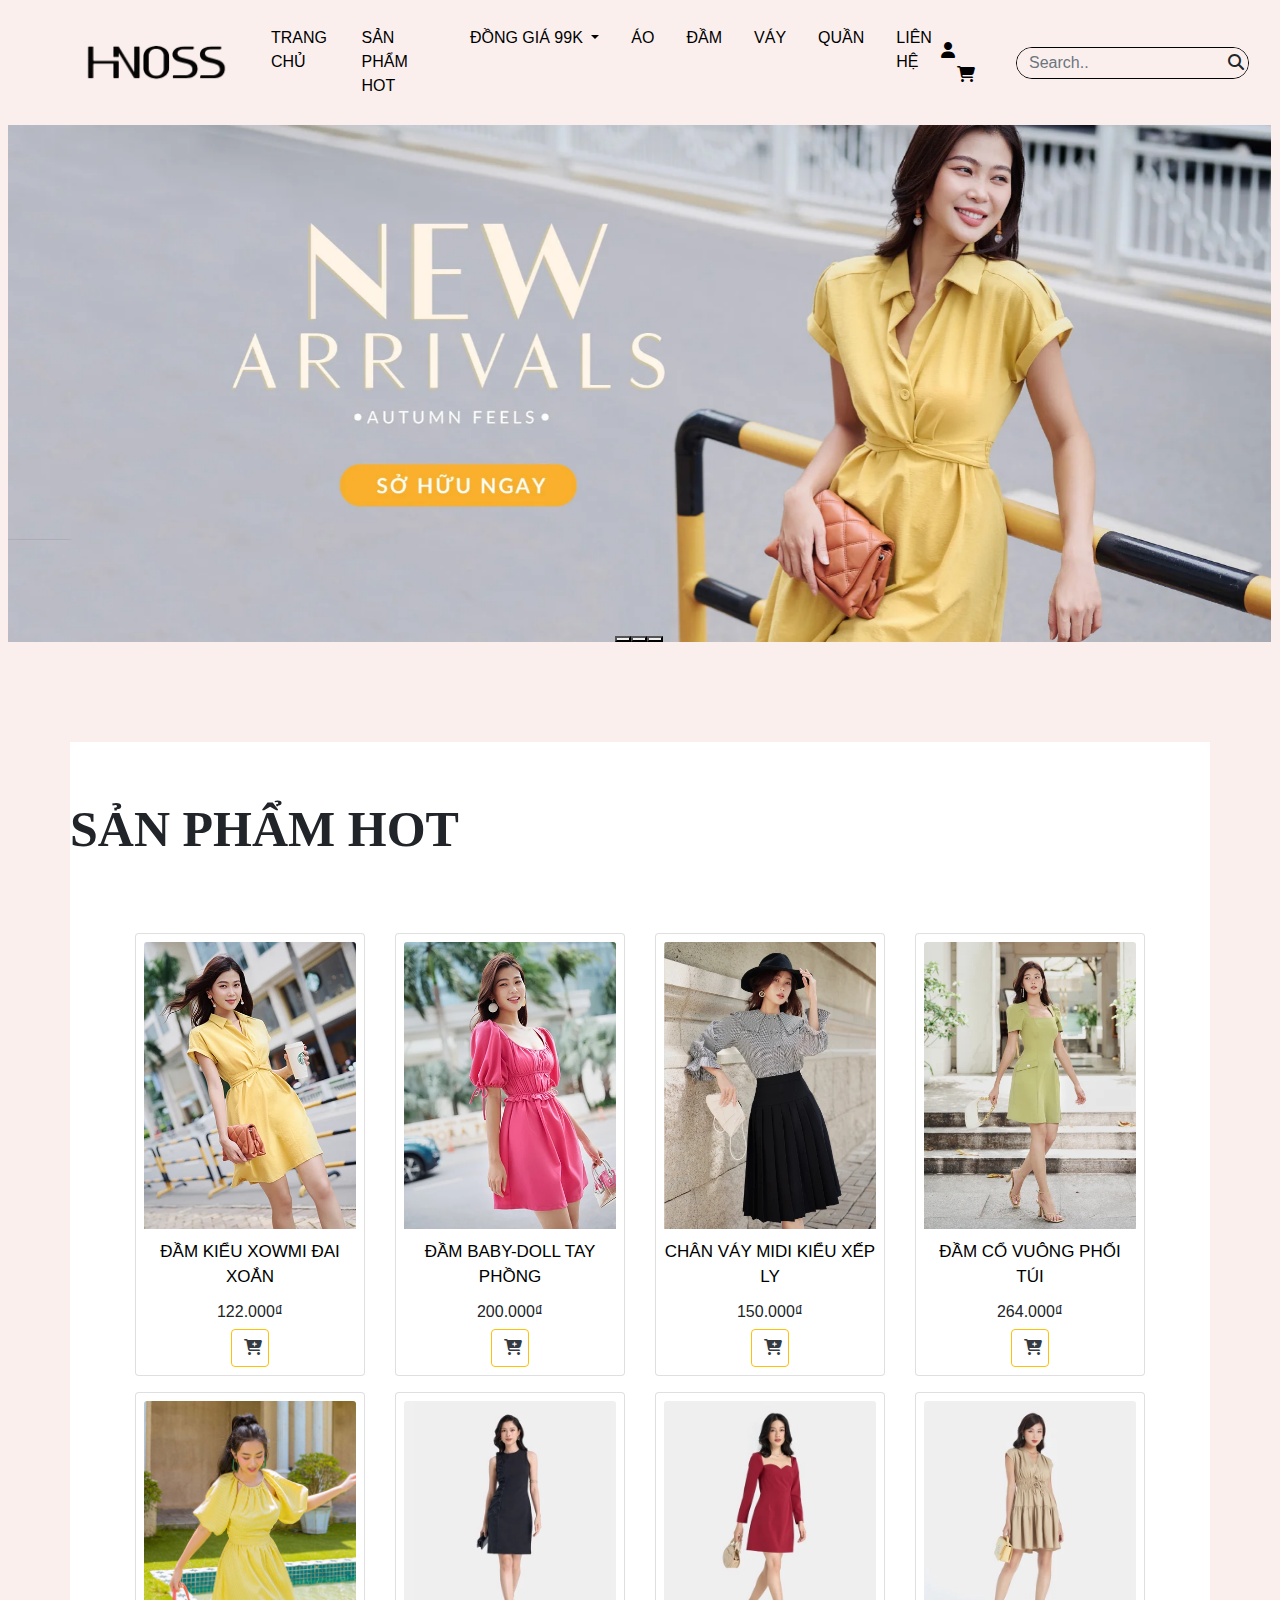
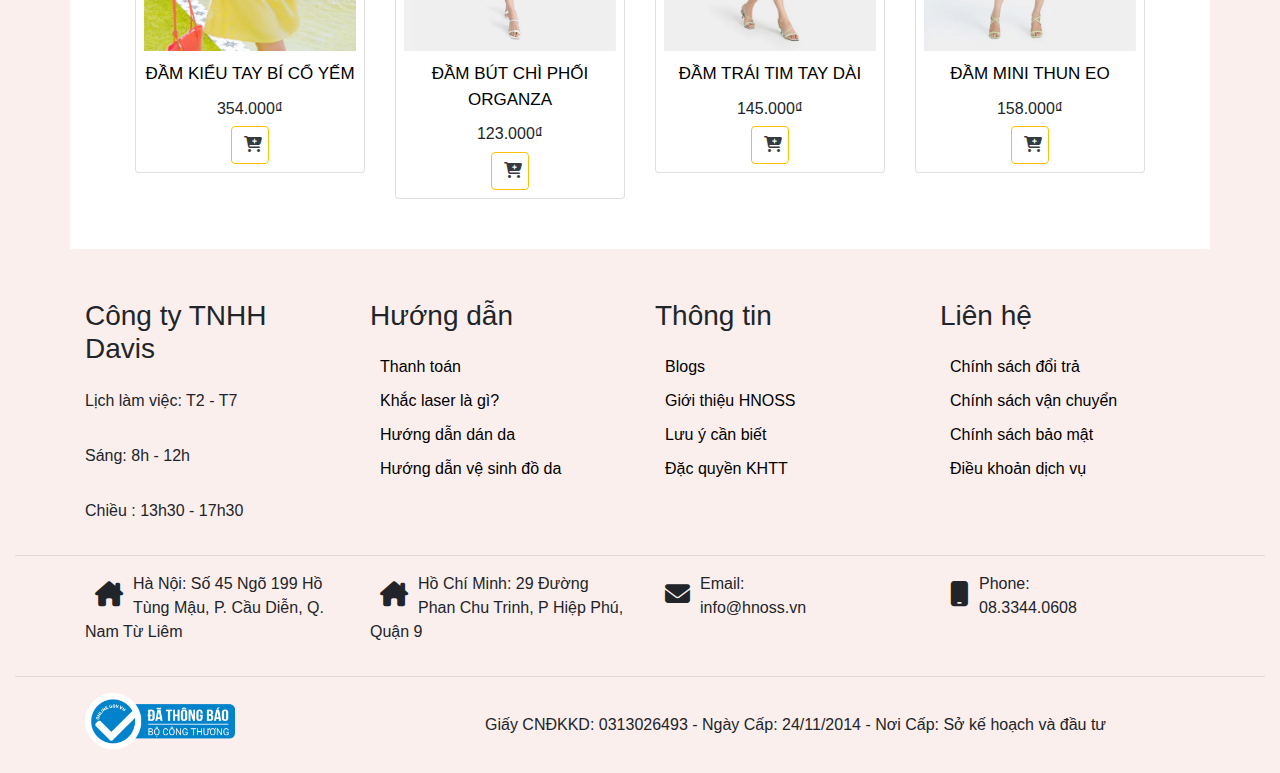
<file: src/main/webapp/project javascript/index.html>
<!DOCTYPE html>
<html>
<head>
    <meta charset='utf-8'>
    <meta http-equiv='X-UA-Compatible' content='IE=edge'>
    <title>TRANG CHỦ</title>
    <link rel="stylesheet" href="CSS/style.css">
    <script src="https://code.jquery.com/jquery-3.3.1.slim.min.js"></script>
    <link rel="stylesheet" href="https://stackpath.bootstrapcdn.com/bootstrap/4.3.1/css/bootstrap.min.css">
    <link href="https://cdn.jsdelivr.net/npm/bootstrap@5.2.1/dist/css/bootstrap.min.css" rel="stylesheet" integrity="sha384-iYQeCzEYFbKjA/T2uDLTpkwGzCiq6soy8tYaI1GyVh/UjpbCx/TYkiZhlZB6+fzT" crossorigin="anonymous">
    <script src="https://cdn.jsdelivr.net/npm/bootstrap@5.2.1/dist/js/bootstrap.bundle.min.js" integrity="sha384-u1OknCvxWvY5kfmNBILK2hRnQC3Pr17a+RTT6rIHI7NnikvbZlHgTPOOmMi466C8" crossorigin="anonymous"></script>
    <script src="https://cdnjs.cloudflare.com/ajax/libs/popper.js/1.14.7/umd/popper.min.js"></script>
    <script src="https://stackpath.bootstrapcdn.com/bootstrap/4.3.1/js/bootstrap.min.js"></script>
    <meta name="viewport" content="width=device-width, initial-scale=1, shrink-to-fit=no">
    <link rel="stylesheet" href="https://use.fontawesome.com/releases/v5.10.2/css/all.css">
    <link href="https://fonts.googleapis.com/css2?family=Quicksand:wght@400;500;600&display=swap" rel="stylesheet">
    <script async defer crossorigin="anonymous"src="https://connect.facebook.net/vi_VN/sdk.js#xfbml=1&version=v7.0"></script>
    <link rel="stylesheet" href="https://cdn.jsdelivr.net/npm/bootstrap-icons@1.8.3/font/bootstrap-icons.css">
    <link rel="stylesheet" type="text/css" href="https://cdnjs.cloudflare.com/ajax/libs/font-awesome/6.1.1/css/all.min.css">  
    
    	
	<script src='https://www.google.com/recaptcha/api.js'></script>
	

</head>
<body>
    <div class="container-fluid header">
        <div class="container-fluid fixed-top">

            <nav class=" navbar  navbar-expand-lg">
                <a href="index.html" class="navbar-brand">
                    <div class="logo">
                        <img src="IMAGE/logo.png" alt="">
                    </div>
                </a>
                <button class="navbar-toggler menu" data-target="#my-nav" data-toggle="collapse" aria-controls="my-nav"
                    aria-expanded="false" aria-label="Toggle navigation">
                    <span class="navbar-toggler-icon">
                        <i class="fas fa-bars"></i>
                    </span>
                </button>
                <div id="my-nav" class="collapse navbar-collapse ">
                    <ul class="navbar-nav mr-auto header-menu">
                        <li class="nav-item active">
                            <a class="nav-link" href="index.html">TRANG CHỦ</a>
                        </li>
                        <li class="nav-item">
                            <a class="nav-link" href="#" tabindex="-1" aria-disabled="false">SẢN PHẨM HOT</a>
                        </li>
                        <li class="nav-item dropdown">
                            <a class="nav-link dropdown-toggle" href="#" role="button" data-bs-toggle="dropdown" aria-expanded="false">
                              ĐỒNG GIÁ 99K
                            </a>
                            <ul class="dropdown-menu">
                              <li><a class="dropdown-item" href="#">99K</a></li>
                              <li><a class="dropdown-item" href="#">199K</a></li>
                              <li><a class="dropdown-item" href="#">299K</a></li>
                            </ul>
                          </li>
                        <li class="nav-item">
                            <a class="nav-link" href="#" tabindex="-1" aria-disabled="true">ÁO</a>
                        </li>
                        <li class="nav-item">
                            <a class="nav-link" href="#" tabindex="-1" aria-disabled="true">ĐẦM</a>
                        </li>
                        <li class="nav-item">
                            <a class="nav-link" href="#" tabindex="-1" aria-disabled="true">VÁY</a>
                        </li>
                        <li class="nav-item">
                            <a class="nav-link" href="#" tabindex="-1" aria-disabled="true">QUẦN</a>
                        </li>
                        <li class="nav-item">
                            <a class="nav-link" href="#" tabindex="-1" aria-disabled="true">LIÊN HỆ</a>
                        </li>
                    </ul>
                    <div class="mr-3 cart">
                        <a href="USER/signup.html" onclick="checkLogin()">
                            <i class="fas fa-user"></i>
                        </a>


                        <a class="ml-3 mr-3" href="cart.html">
                            <i class="fas fa-shopping-cart"></i>
                        </a>

                    </div>
                    <div class="form-inline search">
                        <input type="text" class="form-control" placeholder="Search..">
                        <button type="submit" class="form-control btn">
                            <i class="fas fa-search"></i>
                        </button>
                    </div>
                </div>
            </nav>
        </div>
        <div class="sidebar-slide">
            <div id="carouselExampleIndicators" class="carousel slide" data-bs-ride="true">
                <div class="carousel-indicators">
                  <button type="button" data-bs-target="#carouselExampleIndicators" data-bs-slide-to="0" class="active" aria-current="true" aria-label="Slide 1"></button>
                  <button type="button" data-bs-target="#carouselExampleIndicators" data-bs-slide-to="1" aria-label="Slide 2"></button>
                  <button type="button" data-bs-target="#carouselExampleIndicators" data-bs-slide-to="2" aria-label="Slide 3"></button>
                </div>
                <div class="carousel-inner">
                  <div class="carousel-item active">
                    <img src="IMAGE/slide-1.webp" class="d-block w-100" alt="...">
                  </div>
                  <div class="carousel-item">
                    <img src="IMAGE/slide-2.webp" class="d-block w-100" alt="...">
                  </div>
                  <div class="carousel-item">
                    <img src="IMAGE/slide-3.jpg" class="d-block w-100" alt="...">
                  </div>
                </div>
              </div>
            </div>
    </div>
    <div class="container-fluid bg-pink">
        <div class="container sanpham">
            <div class="row sanpham-title text-center ">
                <div>SẢN PHẨM HOT</div>
            </div>
            <div class="row" id="banchay">


            </div>
        </div>


            <div class="container footer">
                <div class="row">
                    <div class="col-md-3 time-footer">
                        <h3>Công ty TNHH Davis</h3>
                        <p>Lịch làm việc: T2 - T7</p>
                        <p>Sáng: 8h - 12h</p>
                        <p>Chiều : 13h30 - 17h30</p>
                    </div>
                    <div class="col-md-3">
                        <h3>Hướng dẫn</h3>
                        <ul class="link-footer">
                            <li><a href="#">Thanh toán</a></li>
                            <li><a href="#">Khắc laser là gì?</a></li>
                            <li><a href="#">Hướng dẫn dán da</a></li>
                            <li><a href="#">Hướng dẫn vệ sinh đồ da</a></li>  
                        </ul>
                    </div>
                    <div class="col-md-3">
                        <h3>Thông tin</h3>
                        <ul class="link-footer">
                            <li><a href="#">Blogs</a></li>
                            <li><a href="#">Giới thiệu HNOSS</a></li>
                            <li><a href="#">Lưu ý cần biết</a></li>
                            <li><a href="#">Đặc quyền KHTT</a></li>  
                        </ul>
                    </div>
                    <div class="col-md-3">
                        <h3>Liên hệ</h3>
                        <ul class="link-footer">
                            <li><a href="#">Chính sách đổi trả</a></li>
                            <li><a href="#">Chính sách vận chuyển</a></li>
                            <li><a href="#">Chính sách bảo mật</a></li>
                            <li><a href="#">Điều khoản dịch vụ</a></li>  
                        </ul>
                    </div>
                </div>
            </div><hr>
            <div class="container">
                <div class="row footer-contact">
                    <div class="col-md-3">
                        <i class="fa-solid fa-house-chimney"></i>
                        <p>Hà Nội: Số 45 Ngõ 199 Hồ Tùng Mậu, P. Cầu Diễn, Q. Nam Từ Liêm</p>
                    </div>
                    <div class="col-md-3">
                        <i class="fa-solid fa-house-chimney"></i>
                        <p>Hồ Chí Minh: 29 Đường Phan Chu Trinh, P Hiệp Phú, Quận 9</p>
                    </div>
                    <div class="col-md-3">
                        <i class="fa-solid fa-envelope"></i>
                        <p>Email:<br>info@hnoss.vn</p>
                    </div>
                    <div class="col-md-3">
                        <i class="fa-solid fa-mobile"></i>
                        <p>Phone:<br>08.3344.0608</p>
                    </div>
                </div>
            </div><hr>
            <div class="container footer-menu">
                <div class="row">
                    <div class="col-md-4 text-start">
                        <img src="IMAGE/dathongbao.webp" style="max-width: 150px;">
                    </div>
                    <div class="col-md-8 text-start">
                        <p>Giấy CNĐKKD: 0313026493 - Ngày Cấp: 24/11/2014 - Nơi Cấp: Sở kế hoạch và đầu tư</p>
                    </div>
                </div>
            </div>
    </div>  

</body>
<script src="JS/product.js"></script>
<script src="JS/giohang.js"></script>
</html>
</file>
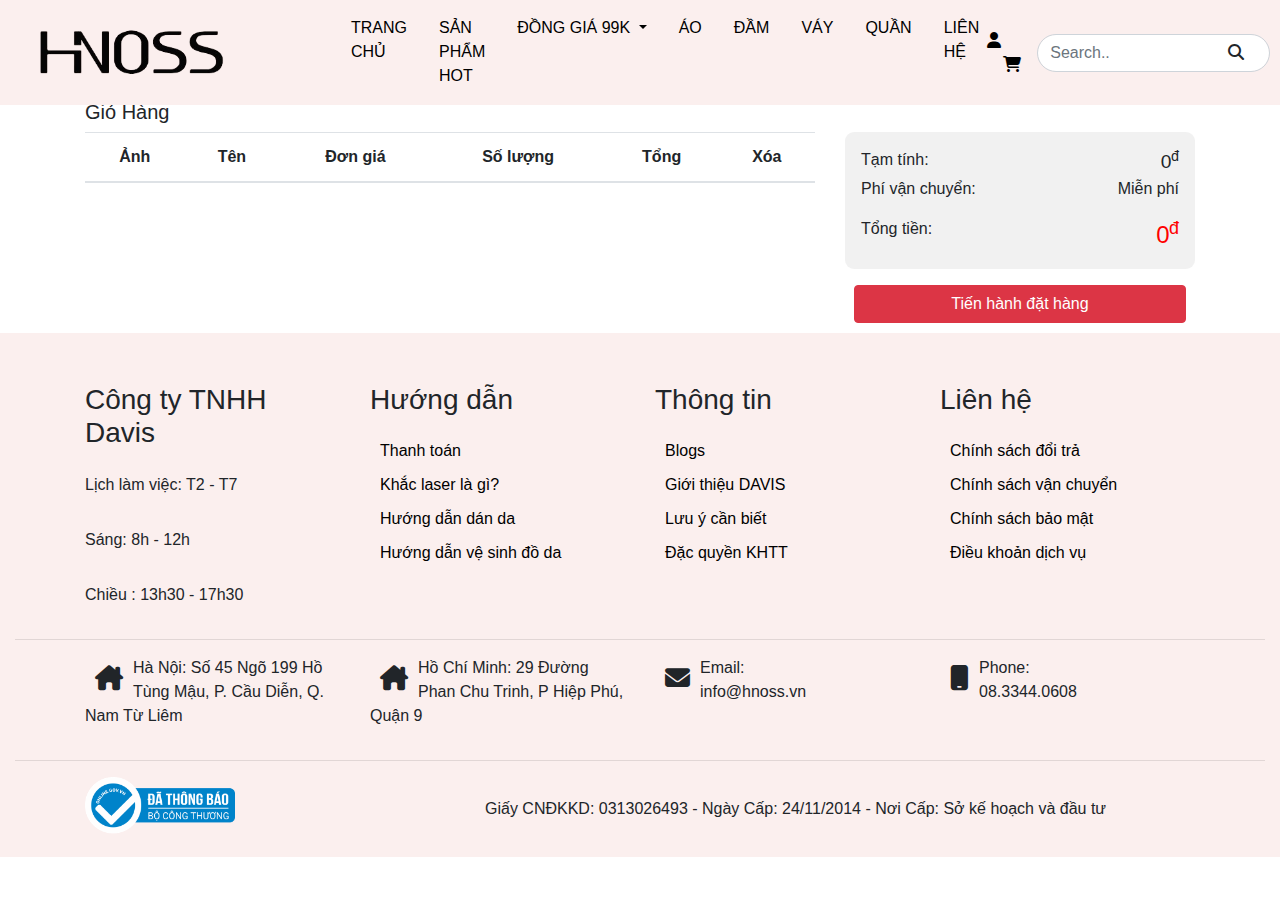
<file: src/main/webapp/project javascript/cart.html>
<!DOCTYPE html>
<html>
<head>
	<meta charset="utf-8">
	<meta name="viewport" content="width=device-width, initial-scale=1">
	<title>Thanh Toán</title>
    <link rel="stylesheet" href="CSS/style-cart.css">
    <link href="https://cdn.jsdelivr.net/npm/bootstrap@5.2.1/dist/css/bootstrap.min.css" rel="stylesheet" integrity="sha384-iYQeCzEYFbKjA/T2uDLTpkwGzCiq6soy8tYaI1GyVh/UjpbCx/TYkiZhlZB6+fzT" crossorigin="anonymous">
    <script src="https://cdn.jsdelivr.net/npm/bootstrap@5.2.1/dist/js/bootstrap.bundle.min.js" integrity="sha384-u1OknCvxWvY5kfmNBILK2hRnQC3Pr17a+RTT6rIHI7NnikvbZlHgTPOOmMi466C8" crossorigin="anonymous"></script>
    <!-- <link rel="stylesheet" href="css/style.css"> -->
    <script src="https://code.jquery.com/jquery-3.3.1.slim.min.js"></script>
    <link rel="stylesheet" href="https://stackpath.bootstrapcdn.com/bootstrap/4.3.1/css/bootstrap.min.css">
    <script src="https://cdnjs.cloudflare.com/ajax/libs/popper.js/1.14.7/umd/popper.min.js"></script>
    <script src="https://stackpath.bootstrapcdn.com/bootstrap/4.3.1/js/bootstrap.min.js"></script>
    <link href="https://fonts.googleapis.com/css2?family=Quicksand&display=swap" rel="stylesheet">
    <script async defer crossorigin="anonymous" src="https://connect.facebook.net/vi_VN/sdk.js#xfbml=1&version=v7.0"></script>
    <meta name="viewport" content="width=device-width, initial-scale=1, shrink-to-fit=no">
    <link rel="stylesheet" href="https://cdnjs.cloudflare.com/ajax/libs/animate.css/4.0.0/animate.min.css" />
    <link rel="stylesheet" href="https://use.fontawesome.com/releases/v5.10.2/css/all.css">
    <link rel="stylesheet" href="https://cdn.jsdelivr.net/npm/bootstrap-icons@1.8.3/font/bootstrap-icons.css">
    <link rel="stylesheet" type="text/css" href="https://cdnjs.cloudflare.com/ajax/libs/font-awesome/6.1.1/css/all.min.css">
</head>
<body>
    <div class="container-fluid header">
        <div class="container-fluid fixed-top">

            <nav class=" navbar  navbar-expand-lg">
                <a href="index.html" class="navbar-brand">
                    <div class="logo">
                        <img src="IMAGE/logo.png" alt="">
                    </div>
                </a>
                <button class="navbar-toggler menu" data-target="#my-nav" data-toggle="collapse" aria-controls="my-nav"
                    aria-expanded="false" aria-label="Toggle navigation">
                    <span class="navbar-toggler-icon">
                        <i class="fas fa-bars"></i>
                    </span>
                </button>
                <div id="my-nav" class="collapse navbar-collapse ">
                    <ul class="navbar-nav mr-auto header-menu">
                        <li class="nav-item active">
                            <a class="nav-link" href="index.html">TRANG CHỦ</a>
                        </li>
                        <li class="nav-item">
                            <a class="nav-link" href="#" tabindex="-1" aria-disabled="false">SẢN PHẨM HOT</a>
                        </li>
                        <li class="nav-item dropdown">
                            <a class="nav-link dropdown-toggle" href="#" role="button" data-bs-toggle="dropdown" aria-expanded="false">
                              ĐỒNG GIÁ 99K
                            </a>
                            <ul class="dropdown-menu">
                              <li><a class="dropdown-item" href="#">99K</a></li>
                              <li><a class="dropdown-item" href="#">199K</a></li>
                              <li><a class="dropdown-item" href="#">299K</a></li>
                            </ul>
                          </li>
                        <li class="nav-item">
                            <a class="nav-link" href="#" tabindex="-1" aria-disabled="true">ÁO</a>
                        </li>
                        <li class="nav-item">
                            <a class="nav-link" href="#" tabindex="-1" aria-disabled="true">ĐẦM</a>
                        </li>
                        <li class="nav-item">
                            <a class="nav-link" href="#" tabindex="-1" aria-disabled="true">VÁY</a>
                        </li>
                        <li class="nav-item">
                            <a class="nav-link" href="#" tabindex="-1" aria-disabled="true">QUẦN</a>
                        </li>
                        <li class="nav-item">
                            <a class="nav-link" href="#" tabindex="-1" aria-disabled="true">LIÊN HỆ</a>
                        </li>


                    </ul>
                    <div class="mr-3 cart">
                        <a href="#" onclick="checkLogin()">
                            <i class="fas fa-user"></i>
                        </a>


                        <a class="ml-3 mr-3" href="cart.html">
                            <i class="fas fa-shopping-cart"></i>
                        </a>

                    </div>
                    <div class="form-inline search">
                        <input type="text" class="form-control" placeholder="Search..">
                        <button type="submit" class="form-control btn">
                            <i class="fas fa-search"></i>
                        </button>
                    </div>
                </div>
            </nav>
        </div>
        <div id="cart" class="container" style="height:auto; margin-top:8%;">
            <h5>Giỏ Hàng</h5>
            <div class="row">
                <div class="col-8">
                    <table class="table">
                        <thead>
                            <tr class='text-center'>
                                <th>Ảnh</th>
                                <th>Tên</th>
                                <th>Đơn giá</th>
                                <th>Số lượng</th>
                                <th>Tổng</th>
                                <th>Xóa</th>
                            </tr>
                        </thead>
                            <tbody class="table show-cart-1">
                            </tbody>
                    </table>
                </div>
                <div class="col-4">
                    <div class="thanhtoan">
                        <div class="price">
                            <div class="row">
                                <div class="col-6">
                                    <div class="price-text">Tạm tính: </div>
                                </div>
                                <div class="col-6 text-right">
                                    <div class="mr-0">
                                        <span class="total-cart total-1"></span>
                                        <div class="d-inline  total-1"><sup>đ</sup></div>
                                    </div>
                                </div>
                                <div class="col-6">
                                    <div>Phí vận chuyển: </div>
                                </div>
                                <div class="col-6 text-right">
                                    <div class="mr-0">
                                        <span class="text-end fst-italic">Miễn phí</span>
                                    </div>
                                </div>
                                <div class="col-6 mt-3">
                                    <div class="fw-bold fs-4">Tổng tiền: </div>
                                </div>
                                <div class="col-6 mt-3 text-right">
                                    <div class="mr-0">
                                        <span class="total-cart total"></span>
                                        <div class="d-inline total"><sup>đ</sup></div>
                                    </div>
                                </div>
                            </div>
                        </div>
                        <div class="mt-3 button text-center">
                            <button type="button" class="btn btn-danger" data-toggle="modal" data-target="#diachinhanhang">
                                Tiến hành đặt hàng
                            </button>
                        </div>
                    </div>
                </div>
            </div>
        </div>
    </div>

    <div class="container-fluid  footer">
    <div class="container">
        <div class="row">
            <div class="col-md-3 time-footer">
                <h3>Công ty TNHH Davis</h3>
                <p>Lịch làm việc: T2 - T7</p>
                <p>Sáng: 8h - 12h</p>
                <p>Chiều : 13h30 - 17h30</p>
            </div>
            <div class="col-md-3">
                <h3>Hướng dẫn</h3>
                <ul class="link-footer">
                    <li><a href="#">Thanh toán</a></li>
                    <li><a href="#">Khắc laser là gì?</a></li>
                    <li><a href="#">Hướng dẫn dán da</a></li>
                    <li><a href="#">Hướng dẫn vệ sinh đồ da</a></li>  
                </ul>
            </div>
            <div class="col-md-3">
                <h3>Thông tin</h3>
                <ul class="link-footer">
                    <li><a href="#">Blogs</a></li>
                    <li><a href="#">Giới thiệu DAVIS</a></li>
                    <li><a href="#">Lưu ý cần biết</a></li>
                    <li><a href="#">Đặc quyền KHTT</a></li>  
                </ul>
            </div>
            <div class="col-md-3">
                <h3>Liên hệ</h3>
                <ul class="link-footer">
                    <li><a href="#">Chính sách đổi trả</a></li>
                    <li><a href="#">Chính sách vận chuyển</a></li>
                    <li><a href="#">Chính sách bảo mật</a></li>
                    <li><a href="#">Điều khoản dịch vụ</a></li>  
                </ul>
            </div>
        </div>
    </div><hr>
    <div class="container">
        <div class="row footer-contact">
            <div class="col-md-3">
                <i class="fa-solid fa-house-chimney"></i>
                <p>Hà Nội: Số 45 Ngõ 199 Hồ Tùng Mậu, P. Cầu Diễn, Q. Nam Từ Liêm</p>
            </div>
            <div class="col-md-3">
                <i class="fa-solid fa-house-chimney"></i>
                <p>Hồ Chí Minh: 29 Đường Phan Chu Trinh, P Hiệp Phú, Quận 9</p>
            </div>
            <div class="col-md-3">
                <i class="fa-solid fa-envelope"></i>
                <p>Email:<br>info@hnoss.vn</p>
            </div>
            <div class="col-md-3">
                <i class="fa-solid fa-mobile"></i>
                <p>Phone:<br>08.3344.0608</p>
            </div>
        </div>
    </div><hr>
    <div class="container footer-menu">
        <div class="row">
            <div class="col-md-4 text-start">
                <img src="IMAGE/dathongbao.webp" style="max-width: 150px;">
            </div>
            <div class="col-md-8 text-start">
                <p>Giấy CNĐKKD: 0313026493 - Ngày Cấp: 24/11/2014 - Nơi Cấp: Sở kế hoạch và đầu tư</p>
            </div>
        </div>
    </div>
</div>  
    <!-- -Thông tin đặt hàng-- -->
    <div class="modal fade" id="diachinhanhang" tabindex="-1" role="dialog" aria-labelledby="exampleModalLabel"
        aria-hidden="true">
        <div class="modal-dialog modal-lg">
            <div class="modal-content">
                <div class="modal-header">
                    <h5 class="modal-title" id="exampleModalLabel">Địa chỉ nhận hàng</h5>
                    <button type="button" class="close" data-dismiss="modal" aria-label="Close">
                        <span aria-hidden="true">&times;</span>
                    </button>
                </div>
                <div class="modal-body">
                  
                        <div class="form-row">
                            <div class="form-group col-6">
                                <label for="">Họ Tên Người Nhận</label>
                                <input type="text" class="form-control" id="inputnguoinhan">
                                <div class="require-cart nguoinhan text-danger">
                                    Vui lòng nhập thông tin người nhận
                                  </div>
                            </div>
                            <div class="form-group col-6">
                                <label for="">Số điện thoại</label>
                                <input type="number" class="form-control" id="inputsdt">
                                <div class="require-cart sdt text-danger">
                                    Vui lòng nhập số điện thoại
                                  </div>
                            </div>
                        </div>
                        <div class="form-row">
                            <div class="form-group col-8">
                                <label for="">Địa chỉ</label>
                                <input type="text" class="form-control" id="inputdiachi">
                                <div class="require-cart diachi text-danger">
                                    Vui lòng nhập địa chỉ
                                  </div>
                            </div>
                            <div class="form-group col-4">
                                <label for="">Hình thức thanh toán</label>
                                <select class="form-control" name="" id="inputthanhtoan" class="btn"
                                    style="border: 1px black solid;">
                                    <option value="0" selected> Chọn hình thức thanh toán</option>

                                    <option value="1">Thanh toán bằng tiền mặt</option>
                                    <option value="2">InternetBanking</option>
                                    <option value="3">Zalopay</option>
                                    <option value="4">Momo</option>
                                </select>
                                <div class="require-cart thanhtoan text-danger">
                                    Vui lòng chọn hình thức thanh toán
                                  </div>
                            </div>
                            <div class="form-group col-6">
                                <label for="">Tỉnh - Thành phố</label>
                                <select id="inputtinh" class="form-control">
                                    <option value="0" selected>Chọn</option>
                                    <option value="1">Huế</option>
                                    <option value="2">Đà Nẵng</option>
                                    <option value="3">Hồ Chí Minh</option>
                                    <option value="4">Hà Nội</option>
                                    <option value="5">Quảng Nam</option>
                                    <option value="6">Quảng Ngãi</option>
                                    <option value="7">Quảng Trị</option>
                                </select>
                                <div class="require-cart tinh text-danger">
                                    Vui lòng chọn tỉnh
                                  </div>
                            </div>
                            <div class="form-group col-6">
                                <label for="">Email</label>
                                <input type="email" class="form-control" id="inputemail">
                                <div class="require-cart email text-danger">
                                    Vui lòng nhập Email
                                  </div>
                            </div>
                           
                            <div class=" form-group col-12">
                                <label for="">Ghi chú</label>
                                <textarea class="form-control" name="" id="inputghichu" cols="30" rows="3"></textarea>
                            </div>

                        </div>
                        <div class="modal-footer">
                            <button onclick="checkCart()" class="btn cartt btn-primary">Xác Nhận đặt hàng</button>
                        </div>
                        <!-- data-target="#xacnhan" data-dismiss="modal"-->
                   
                </div>
            </div>
        </div>
    </div>
    <!-- ----- -->
    <div id="xacnhandathang">
        <div class="modal-dialog modal-lg">
            <div class="modal-content">
                <div class="modal-header">
                   
                    <button type="button" class="close" data-dismiss="modal" aria-label="Close">
                        <span aria-hidden="true">&times;</span>
                    </button>
                </div>
                <div class="modal-body modal-success">
                    <div class="p-5 text-center text-danger animate__animated animate__bounce">
                        <h4> Đặt hàng thành công </h4>
                    </div>
                    <div class="text-right">
                    </div>
                </div>
                <div class="modal-footer">
                    <a href="index.html" class="clear-cart btn btn-outline-danger">Xong</a>

                </div>
            </div>
        </div>
    </div>

    <!-- --modal-- -->

   
        <div class="thongtins">
            <div class="modal-content">
                
                <div class="modal-body modal-success">
                    <div class="text-center text-danger animate__animated animate__bounce"
                        style="border-bottom: 2px rgba(255, 0, 0, 0.144) solid;">
                        <h4> Thông tin đặt hàng </h4>

                        <!-- <div id="test"></div> -->
                    </div>

                    <div class="animate__animated animate__backInRight">
                        <div class="row col-7">
                            
                           <div class="col-4 text-primary">Họ tên:</div>
                           <div class="col-8" id="inputnguoinhan1"></div>
                            <div class="col-4 mt-2 text-primary">Số điện thoại:</div>
                            <div class="col-8 mt-2" id="inputsdt1"></div>
                                <div class="col-4 mt-2 text-primary">Địa chỉ:</div>
                            <div class="col-8 mt-2" id="inputdiachi1"></div>
                                <div class="col-4 mt-2 text-primary">Hình thức thanh toán:</div>
                            <div class="col-8 mt-2" id="inputthanhtoan1"></div>
                           <div class="col-4 mt-2 text-primary">Email:</div>
                            <div class="col-8 mt-2" id="inputemail1"></div>
                                <div class="col-4 mt-2 text-primary">Ghi chú:</div>
                            <div class="col-8 mt-2" id="inputghichu1"></div>
                                <div class="col-4 mt-2 text-primary">Số tiền cần trả:</div>
                            <div class="col-8 mt-2">
                                <span class="total-cart total-1"></span><sup>Đ</sup>
                            </div>

                        </div>

                    </div>
                    <div class="text-right">
                        <button type="button" class="btn btn-secondary" data-dismiss="modal">Hủy</button>
                        <button class="btn btn-outline-danger text-right" onclick="xacnhan()"
                            >Xác nhận đặt hàng</button>
                    </div>
                </div>
               
            </div>
        </div>
   
    <!-- -------- -->
</body>
<script language="Javascript" src="JS/giohang.js"></script>
</html>
</file>
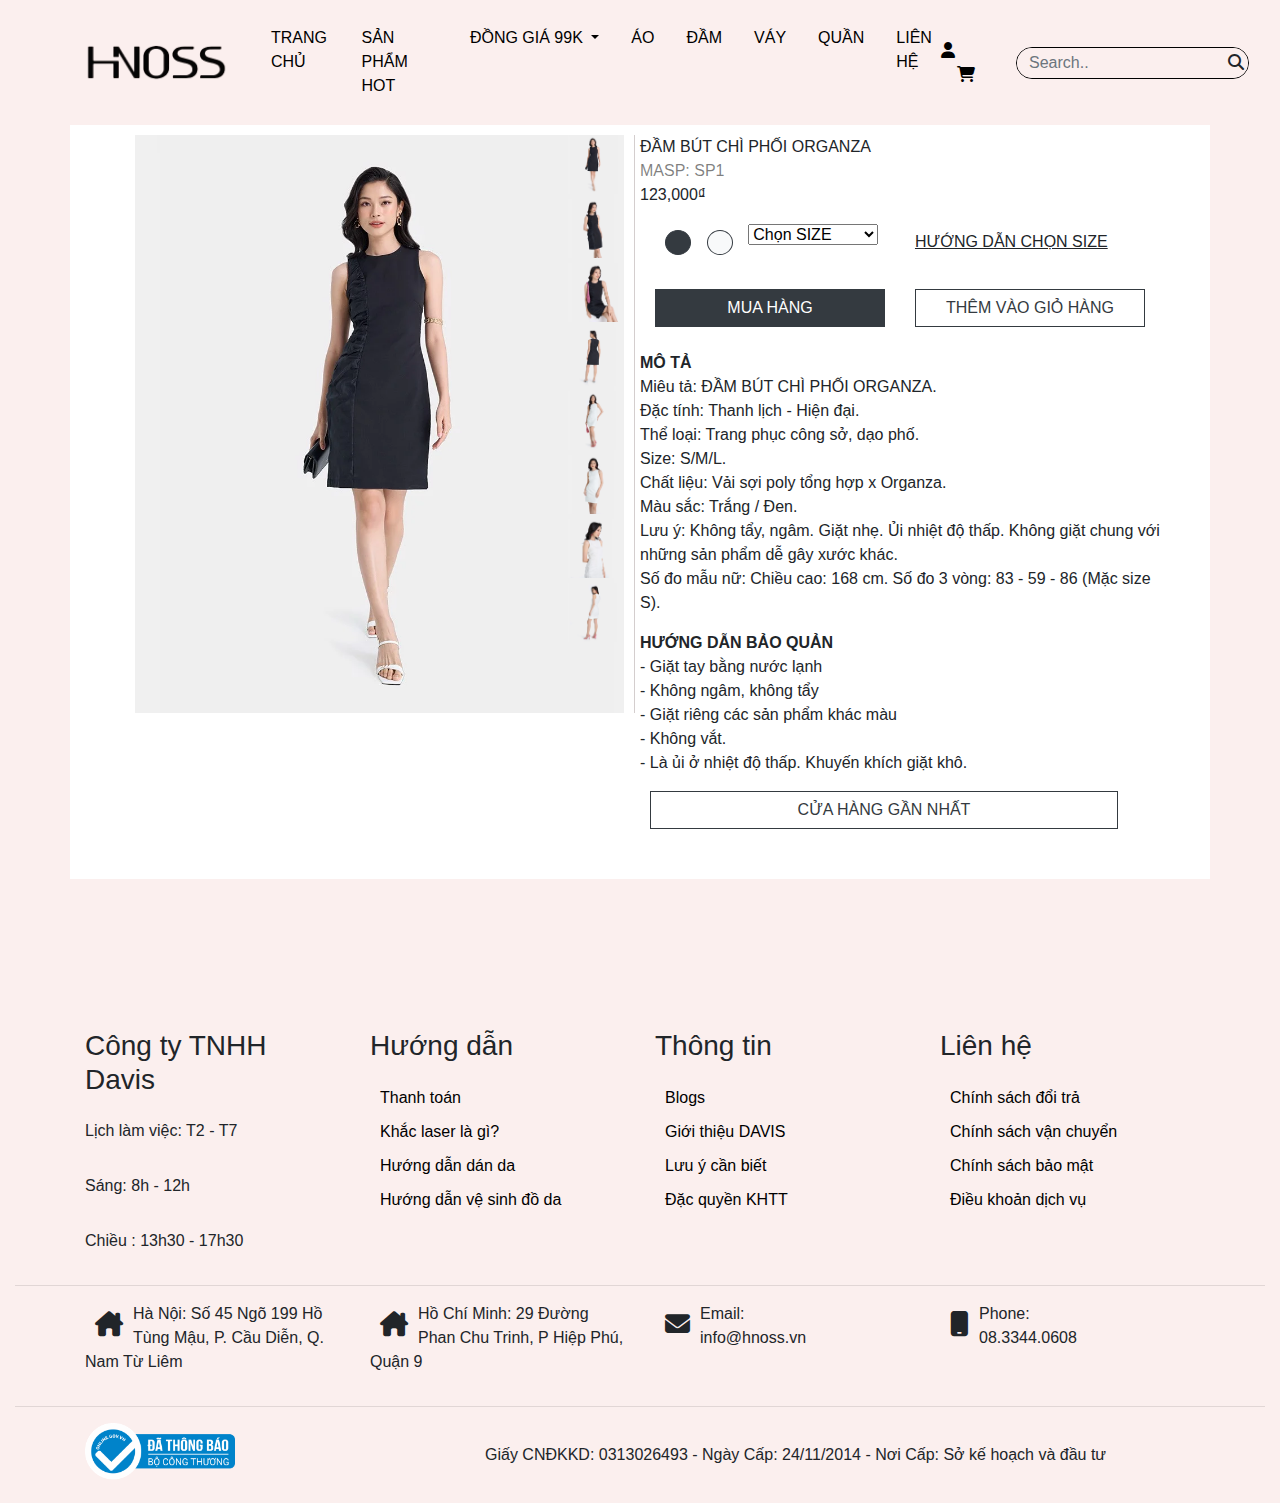
<file: src/main/webapp/project javascript/chitiet.html>
<!DOCTYPE html>
<html>
<head>
    <meta charset='utf-8'>
    <meta http-equiv='X-UA-Compatible' content='IE=edge'>
    <title>TRANG CHỦ</title>
    <link rel="stylesheet" href="CSS/style-chitiet.css">
    <script src="https://code.jquery.com/jquery-3.3.1.slim.min.js"></script>
    <link rel="stylesheet" href="https://stackpath.bootstrapcdn.com/bootstrap/4.3.1/css/bootstrap.min.css">
    <link href="https://cdn.jsdelivr.net/npm/bootstrap@5.2.1/dist/css/bootstrap.min.css" rel="stylesheet" integrity="sha384-iYQeCzEYFbKjA/T2uDLTpkwGzCiq6soy8tYaI1GyVh/UjpbCx/TYkiZhlZB6+fzT" crossorigin="anonymous">
    <script src="https://cdn.jsdelivr.net/npm/bootstrap@5.2.1/dist/js/bootstrap.bundle.min.js" integrity="sha384-u1OknCvxWvY5kfmNBILK2hRnQC3Pr17a+RTT6rIHI7NnikvbZlHgTPOOmMi466C8" crossorigin="anonymous"></script>
    <script src="https://cdnjs.cloudflare.com/ajax/libs/popper.js/1.14.7/umd/popper.min.js"></script>
    <script src="https://stackpath.bootstrapcdn.com/bootstrap/4.3.1/js/bootstrap.min.js"></script>
    <meta name="viewport" content="width=device-width, initial-scale=1, shrink-to-fit=no">
    <link rel="stylesheet" href="https://use.fontawesome.com/releases/v5.10.2/css/all.css">
    <link href="https://fonts.googleapis.com/css2?family=Quicksand:wght@400;500;600&display=swap" rel="stylesheet">
    <script async defer crossorigin="anonymous"src="https://connect.facebook.net/vi_VN/sdk.js#xfbml=1&version=v7.0"></script>
    <link rel="stylesheet" href="https://cdn.jsdelivr.net/npm/bootstrap-icons@1.8.3/font/bootstrap-icons.css">
    <link rel="stylesheet" type="text/css" href="https://cdnjs.cloudflare.com/ajax/libs/font-awesome/6.1.1/css/all.min.css">   
</head>
<body>
    <div class="container-fluid header">
        <div class="container-fluid fixed-top">

            <nav class=" navbar  navbar-expand-lg">
                <a href="index.html" class="navbar-brand">
                    <div class="logo">
                        <img src="IMAGE/logo.png" alt="">
                    </div>
                </a>
                <button class="navbar-toggler menu" data-target="#my-nav" data-toggle="collapse" aria-controls="my-nav"
                    aria-expanded="false" aria-label="Toggle navigation">
                    <span class="navbar-toggler-icon">
                        <i class="fas fa-bars"></i>
                    </span>
                </button>
                <div id="my-nav" class="collapse navbar-collapse ">
                    <ul class="navbar-nav mr-auto header-menu">
                        <li class="nav-item active">
                            <a class="nav-link" href="index.html">TRANG CHỦ</a>
                        </li>
                        <li class="nav-item">
                            <a class="nav-link" href="#" tabindex="-1" aria-disabled="false">SẢN PHẨM HOT</a>
                        </li>
                        <li class="nav-item dropdown">
                            <a class="nav-link dropdown-toggle" href="#" role="button" data-bs-toggle="dropdown" aria-expanded="false">
                              ĐỒNG GIÁ 99K
                            </a>
                            <ul class="dropdown-menu">
                              <li><a class="dropdown-item" href="#">99K</a></li>
                              <li><a class="dropdown-item" href="#">199K</a></li>
                              <li><a class="dropdown-item" href="#">299K</a></li>
                            </ul>
                          </li>
                        <li class="nav-item">
                            <a class="nav-link" href="#" tabindex="-1" aria-disabled="true">ÁO</a>
                        </li>
                        <li class="nav-item">
                            <a class="nav-link" href="#" tabindex="-1" aria-disabled="true">ĐẦM</a>
                        </li>
                        <li class="nav-item">
                            <a class="nav-link" href="#" tabindex="-1" aria-disabled="true">VÁY</a>
                        </li>
                        <li class="nav-item">
                            <a class="nav-link" href="#" tabindex="-1" aria-disabled="true">QUẦN</a>
                        </li>
                        <li class="nav-item">
                            <a class="nav-link" href="#" tabindex="-1" aria-disabled="true">LIÊN HỆ</a>
                        </li>


                    </ul>
                    <div class="mr-3 cart">
                        <a href="#" onclick="checkLogin()">
                            <i class="fas fa-user"></i>
                        </a>


                        <a class="ml-3 mr-3" href="cart.html">
                            <i class="fas fa-shopping-cart"></i>
                        </a>

                    </div>
                    <div class="form-inline search">
                        <input type="text" class="form-control" placeholder="Search..">
                        <button type="submit" class="form-control btn">
                            <i class="fas fa-search"></i>
                        </button>
                    </div>
                </div>
            </nav>

        </div>
        <div class="container chitiet bg-white">
            <div class="row sanpham bg-white">
                <div class="col-md-5 imgchange">
                    <img src="IMAGE/1.webp" id="change">
                </div>
                <div class="col-md-1 imgchanges">
                    <img src="IMAGE/1.webp" onclick="change1()">
                    <img src="IMAGE/2.webp" onclick="change2()">
                    <img src="IMAGE/3.webp" onclick="change3()">
                    <img src="IMAGE/4.webp" onclick="change4()">
                    <img src="IMAGE/5.webp" onclick="change5()">
                    <img src="IMAGE/6.webp" onclick="change6()">
                    <img src="IMAGE/7.webp" onclick="change7()">
                    <img src="IMAGE/8.webp" onclick="change8()">
                </div>
                <div class="col-md-6">
                    <div class="row chitietsp">
                        <p class="fs-5">ĐẦM BÚT CHÌ PHỐI ORGANZA<br>
                        <span class="text-black-50">MASP: SP1</span><br>
                        123,000₫</p>
                    </div>
                    <div class="row chitietsps">
                        <div class="col-md-1">
                            <button type="button" class="btn btn-dark"></button>&ensp;
                        </div>
                        <div class="col-md-1">
                            <button type="button" class="btn btn-light btn-outline-dark"></button>&ensp;
                        </div>
                        
                        <div class="col-md-4">
                            <select class="form-select" aria-label="Default select example" style="width: 130px;">
                                <option selected>Chọn SIZE</option>
                                <option value="1">S</option>
                                <option value="2">M</option>
                                <option value="3">L</option>
                              </select>
                        </div>
                        <div class="col-md-6">
                            <p class="text-hd text-end">HƯỚNG DẪN CHỌN SIZE</p>
                        </div>
                          
                    </div>
                    <div class="row">
                        <div class="col-md-6 btn-add">
                            <button class="btn btn-dark">MUA HÀNG</button>
                        </div>
                        <div class="col-md-6 btn-add">
                            <button class="btn btn-white btn-outline-dark">THÊM VÀO GIỎ HÀNG</button>
                        </div>
                    </div><br>
                    <div class="row chitietsp">
                        <p><b class="fs-5">MÔ TẢ</b><br>
                            Miêu tả: ĐẦM BÚT CHÌ PHỐI ORGANZA.<br>

                            Đặc tính: Thanh lịch - Hiện đại.<br>
                            
                            Thể loại: Trang phục công sở, dạo phố.<br>
                            
                            Size: S/M/L.<br>
                            
                            Chất liệu: Vải sợi poly tổng hợp x Organza.<br>
                            
                            Màu sắc: Trắng / Đen.<br>
                            
                            Lưu ý: Không tẩy, ngâm. Giặt nhẹ. Ủi nhiệt độ thấp. Không giặt chung với những sản phẩm dễ gây xước khác.<br>
                            
                            Số đo mẫu nữ: Chiều cao: 168 cm. Số đo 3 vòng: 83 - 59 - 86 (Mặc size S).
                        </p>
                        <p><b class="fs-5">HƯỚNG DẪN BẢO QUẢN</b><br>
                            - Giặt tay bằng nước lạnh<br>

                            - Không ngâm, không tẩy<br>
                            
                            - Giặt riêng các sản phẩm khác màu<br>
                            
                            - Không vắt. <br>
                            
                            - Là ủi ở nhiệt độ thấp. Khuyến khích giặt khô.
                        </p>
                        <button class="btn btn-white btn-outline-dark fw-bold btn-adds">CỬA HÀNG GẦN NHẤT</button>
                    </div>
                    
                        
                    
                </div>
            </div>
            
            </div>
    </div>

    <div class="container-fluid bg-pink">



            <div class="container footer">
                <div class="row">
                    <div class="col-md-3 time-footer">
                        <h3>Công ty TNHH Davis</h3>
                        <p>Lịch làm việc: T2 - T7</p>
                        <p>Sáng: 8h - 12h</p>
                        <p>Chiều : 13h30 - 17h30</p>
                    </div>
                    <div class="col-md-3">
                        <h3>Hướng dẫn</h3>
                        <ul class="link-footer">
                            <li><a href="#">Thanh toán</a></li>
                            <li><a href="#">Khắc laser là gì?</a></li>
                            <li><a href="#">Hướng dẫn dán da</a></li>
                            <li><a href="#">Hướng dẫn vệ sinh đồ da</a></li>  
                        </ul>
                    </div>
                    <div class="col-md-3">
                        <h3>Thông tin</h3>
                        <ul class="link-footer">
                            <li><a href="#">Blogs</a></li>
                            <li><a href="#">Giới thiệu DAVIS</a></li>
                            <li><a href="#">Lưu ý cần biết</a></li>
                            <li><a href="#">Đặc quyền KHTT</a></li>  
                        </ul>
                    </div>
                    <div class="col-md-3">
                        <h3>Liên hệ</h3>
                        <ul class="link-footer">
                            <li><a href="#">Chính sách đổi trả</a></li>
                            <li><a href="#">Chính sách vận chuyển</a></li>
                            <li><a href="#">Chính sách bảo mật</a></li>
                            <li><a href="#">Điều khoản dịch vụ</a></li>  
                        </ul>
                    </div>
                </div>
            </div><hr>
            <div class="container">
                <div class="row footer-contact">
                    <div class="col-md-3">
                        <i class="fa-solid fa-house-chimney"></i>
                        <p>Hà Nội: Số 45 Ngõ 199 Hồ Tùng Mậu, P. Cầu Diễn, Q. Nam Từ Liêm</p>
                    </div>
                    <div class="col-md-3">
                        <i class="fa-solid fa-house-chimney"></i>
                        <p>Hồ Chí Minh: 29 Đường Phan Chu Trinh, P Hiệp Phú, Quận 9</p>
                    </div>
                    <div class="col-md-3">
                        <i class="fa-solid fa-envelope"></i>
                        <p>Email:<br>info@hnoss.vn</p>
                    </div>
                    <div class="col-md-3">
                        <i class="fa-solid fa-mobile"></i>
                        <p>Phone:<br>08.3344.0608</p>
                    </div>
                </div>
            </div><hr>
            <div class="container footer-menu">
                <div class="row">
                    <div class="col-md-4 text-start">
                        <img src="IMAGE/dathongbao.webp" style="max-width: 150px;">
                    </div>
                    <div class="col-md-8 text-start">
                        <p>Giấy CNĐKKD: 0313026493 - Ngày Cấp: 24/11/2014 - Nơi Cấp: Sở kế hoạch và đầu tư</p>
                    </div>
                </div>
            </div>
    </div>  

</body>
<script src="JS/product.js"></script>
<script src="JS/giohang.js"></script>
<script src="JS/changeIMG.js"></script>
</html>
</file>
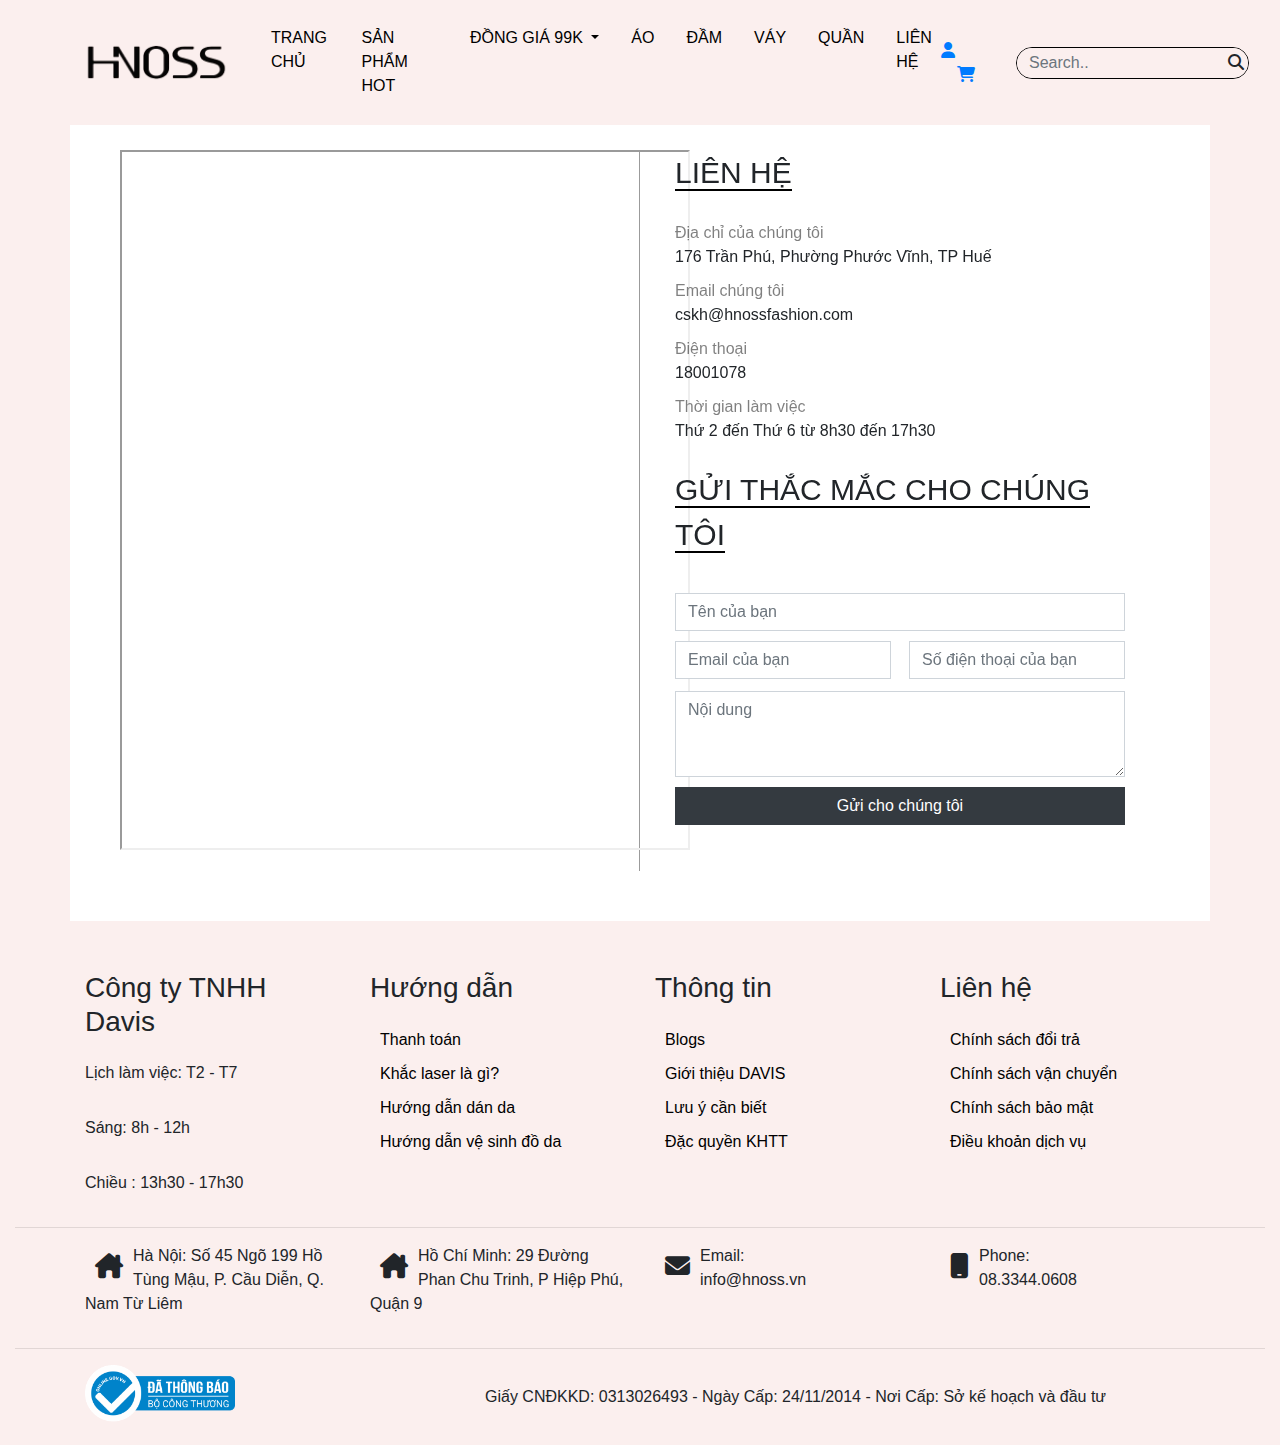
<file: src/main/webapp/project javascript/lienhe.html>
<!DOCTYPE html>
<html>
<head>
    <meta charset='utf-8'>
    <meta http-equiv='X-UA-Compatible' content='IE=edge'>
    <title>TRANG CHỦ</title>
    <link rel="stylesheet" href="CSS/style-1.css">
    <script src="https://code.jquery.com/jquery-3.3.1.slim.min.js"></script>
    <link rel="stylesheet" href="https://stackpath.bootstrapcdn.com/bootstrap/4.3.1/css/bootstrap.min.css">
    <link href="https://cdn.jsdelivr.net/npm/bootstrap@5.2.1/dist/css/bootstrap.min.css" rel="stylesheet" integrity="sha384-iYQeCzEYFbKjA/T2uDLTpkwGzCiq6soy8tYaI1GyVh/UjpbCx/TYkiZhlZB6+fzT" crossorigin="anonymous">
    <script src="https://cdn.jsdelivr.net/npm/bootstrap@5.2.1/dist/js/bootstrap.bundle.min.js" integrity="sha384-u1OknCvxWvY5kfmNBILK2hRnQC3Pr17a+RTT6rIHI7NnikvbZlHgTPOOmMi466C8" crossorigin="anonymous"></script>
    <script src="https://cdnjs.cloudflare.com/ajax/libs/popper.js/1.14.7/umd/popper.min.js"></script>
    <script src="https://stackpath.bootstrapcdn.com/bootstrap/4.3.1/js/bootstrap.min.js"></script>
    <meta name="viewport" content="width=device-width, initial-scale=1, shrink-to-fit=no">
    <link rel="stylesheet" href="https://use.fontawesome.com/releases/v5.10.2/css/all.css">
    <link href="https://fonts.googleapis.com/css2?family=Quicksand:wght@400;500;600&display=swap" rel="stylesheet">
    <script async defer crossorigin="anonymous"src="https://connect.facebook.net/vi_VN/sdk.js#xfbml=1&version=v7.0"></script>
    <link rel="stylesheet" href="https://cdn.jsdelivr.net/npm/bootstrap-icons@1.8.3/font/bootstrap-icons.css">
    <link rel="stylesheet" type="text/css" href="https://cdnjs.cloudflare.com/ajax/libs/font-awesome/6.1.1/css/all.min.css">   
</head>
<body>
    <div class="container-fluid header">
        <div class="container-fluid fixed-top">

            <nav class=" navbar  navbar-expand-lg">
                <a href="index.html" class="navbar-brand">
                    <div class="logo">
                        <img src="IMAGE/logo.png" alt="">
                    </div>
                </a>
                <button class="navbar-toggler menu" data-target="#my-nav" data-toggle="collapse" aria-controls="my-nav"
                    aria-expanded="false" aria-label="Toggle navigation">
                    <span class="navbar-toggler-icon">
                        <i class="fas fa-bars"></i>
                    </span>
                </button>
                <div id="my-nav" class="collapse navbar-collapse ">
                    <ul class="navbar-nav mr-auto header-menu">
                        <li class="nav-item active">
                            <a class="nav-link" href="index.html">TRANG CHỦ</a>
                        </li>
                        <li class="nav-item">
                            <a class="nav-link" href="#" tabindex="-1" aria-disabled="false">SẢN PHẨM HOT</a>
                        </li>
                        <li class="nav-item dropdown">
                            <a class="nav-link dropdown-toggle" href="#" role="button" data-bs-toggle="dropdown" aria-expanded="false">
                              ĐỒNG GIÁ 99K
                            </a>
                            <ul class="dropdown-menu">
                              <li><a class="dropdown-item" href="#">99K</a></li>
                              <li><a class="dropdown-item" href="#">199K</a></li>
                              <li><a class="dropdown-item" href="#">299K</a></li>
                            </ul>
                          </li>
                        <li class="nav-item">
                            <a class="nav-link" href="#" tabindex="-1" aria-disabled="true">ÁO</a>
                        </li>
                        <li class="nav-item">
                            <a class="nav-link" href="#" tabindex="-1" aria-disabled="true">ĐẦM</a>
                        </li>
                        <li class="nav-item">
                            <a class="nav-link" href="#" tabindex="-1" aria-disabled="true">VÁY</a>
                        </li>
                        <li class="nav-item">
                            <a class="nav-link" href="#" tabindex="-1" aria-disabled="true">QUẦN</a>
                        </li>
                        <li class="nav-item">
                            <a class="nav-link" href="#" tabindex="-1" aria-disabled="true">LIÊN HỆ</a>
                        </li>


                    </ul>
                    <div class="mr-3 cart">
                        <a href="USER/signup.html" onclick="checkLogin()">
                            <i class="fas fa-user"></i>
                        </a>


                        <a class="ml-3 mr-3" href="cart.html">
                            <i class="fas fa-shopping-cart"></i>
                        </a>

                    </div>
                    <div class="form-inline search">
                        <input type="text" class="form-control" placeholder="Search..">
                        <button type="submit" class="form-control btn">
                            <i class="fas fa-search"></i>
                        </button>
                    </div>
                </div>
            </nav>
        </div>

    </div>
    <div class="container-fluid bg-pink">
        <div class="container bg-white chitiet">
            <div class="row">
                <div class="col-md-6 map">
                    <iframe src="https://www.google.com/maps/embed?pb=!1m18!1m12!1m3!1d3826.498188757456!2d107.58395981465684!3d16.450292888646526!2m3!1f0!2f0!3f0!3m2!1i1024!2i768!4f13.1!3m3!1m2!1s0x3141a1457de005d7%3A0x6608565df1f87298!2zMTc2IFRy4bqnbiBQaMO6LCBQaMaw4bubYyBWxKluaCwgVGjDoG5oIHBo4buRIEh14bq_LCBUaOG7q2EgVGhpw6puIEh14bq_IDUzMDAwMCwgVmlldG5hbQ!5e0!3m2!1sen!2s!4v1664801068393!5m2!1sen!2s" width="570" height="700" allowfullscreen="" loading="lazy" referrerpolicy="no-referrer-when-downgrade"></iframe>
                </div>
                <div class="col-md-6 chitiets">
                    <p class="title fw-bold"><span>LIÊN HỆ</span> </p>
                    <div class="P"><span class="text-black-50">Địa chỉ của chúng tôi</span><br>
                        <span class="fw-bold">176 Trần Phú, Phường Phước Vĩnh, TP Huế</span>
                    </div>
                    <div class="P"><span class="text-black-50">Email chúng tôi</span><br>
                        <span class="fw-bold">cskh@hnossfashion.com</span>
                    </div>
                    <div class="P"><span class="text-black-50">Điện thoại</span><br>
                        <span class="fw-bold">18001078</span>
                    </div>
                    <div class="P"><span class="text-black-50">Thời gian làm việc</span><br>
                        <span class="fw-bold">Thứ 2 đến Thứ 6 từ 8h30 đến 17h30</span>
                    </div><br>
                    <p class="title fw-bold"><span>GỬI THẮC MẮC CHO CHÚNG TÔI</span> </p>
                    <div class="form-group">
                        <div>
                            <input type="email" class="form-control" id="exampleFormControlInput1" placeholder="Tên của bạn">
                        </div>
                        <div>
                            <input type="email" class="form-control form1" id="exampleFormControlInput1" placeholder="Email của bạn">
                        </div>
                        <div>
                            <input type="email" class="form-control form2" id="exampleFormControlInput1" placeholder="Số điện thoại của bạn">
                        </div>
                        <div class="controls">
                            <textarea class="form-control" id="exampleFormControlTextarea1" rows="3" placeholder="Nội dung"></textarea>
                        </div>
                        <div>
                            <button type="submit" class="btn btn-dark form-control">Gửi cho chúng tôi</button>
                        </div>
                    </div>
                </div>
            </div>
        </div>


            <div class="container footer">
                <div class="row">
                    <div class="col-md-3 time-footer">
                        <h3>Công ty TNHH Davis</h3>
                        <p>Lịch làm việc: T2 - T7</p>
                        <p>Sáng: 8h - 12h</p>
                        <p>Chiều : 13h30 - 17h30</p>
                    </div>
                    <div class="col-md-3">
                        <h3>Hướng dẫn</h3>
                        <ul class="link-footer">
                            <li><a href="#">Thanh toán</a></li>
                            <li><a href="#">Khắc laser là gì?</a></li>
                            <li><a href="#">Hướng dẫn dán da</a></li>
                            <li><a href="#">Hướng dẫn vệ sinh đồ da</a></li>  
                        </ul>
                    </div>
                    <div class="col-md-3">
                        <h3>Thông tin</h3>
                        <ul class="link-footer">
                            <li><a href="#">Blogs</a></li>
                            <li><a href="#">Giới thiệu DAVIS</a></li>
                            <li><a href="#">Lưu ý cần biết</a></li>
                            <li><a href="#">Đặc quyền KHTT</a></li>  
                        </ul>
                    </div>
                    <div class="col-md-3">
                        <h3>Liên hệ</h3>
                        <ul class="link-footer">
                            <li><a href="#">Chính sách đổi trả</a></li>
                            <li><a href="#">Chính sách vận chuyển</a></li>
                            <li><a href="#">Chính sách bảo mật</a></li>
                            <li><a href="#">Điều khoản dịch vụ</a></li>  
                        </ul>
                    </div>
                </div>
            </div><hr>
            <div class="container">
                <div class="row footer-contact">
                    <div class="col-md-3">
                        <i class="fa-solid fa-house-chimney"></i>
                        <p>Hà Nội: Số 45 Ngõ 199 Hồ Tùng Mậu, P. Cầu Diễn, Q. Nam Từ Liêm</p>
                    </div>
                    <div class="col-md-3">
                        <i class="fa-solid fa-house-chimney"></i>
                        <p>Hồ Chí Minh: 29 Đường Phan Chu Trinh, P Hiệp Phú, Quận 9</p>
                    </div>
                    <div class="col-md-3">
                        <i class="fa-solid fa-envelope"></i>
                        <p>Email:<br>info@hnoss.vn</p>
                    </div>
                    <div class="col-md-3">
                        <i class="fa-solid fa-mobile"></i>
                        <p>Phone:<br>08.3344.0608</p>
                    </div>
                </div>
            </div><hr>
            <div class="container footer-menu">
                <div class="row">
                    <div class="col-md-4 text-start">
                        <img src="IMAGE/dathongbao.webp" style="max-width: 150px;">
                    </div>
                    <div class="col-md-8 text-start">
                        <p>Giấy CNĐKKD: 0313026493 - Ngày Cấp: 24/11/2014 - Nơi Cấp: Sở kế hoạch và đầu tư</p>
                    </div>
                </div>
            </div>
    </div>  

</body>
</html>
</file>
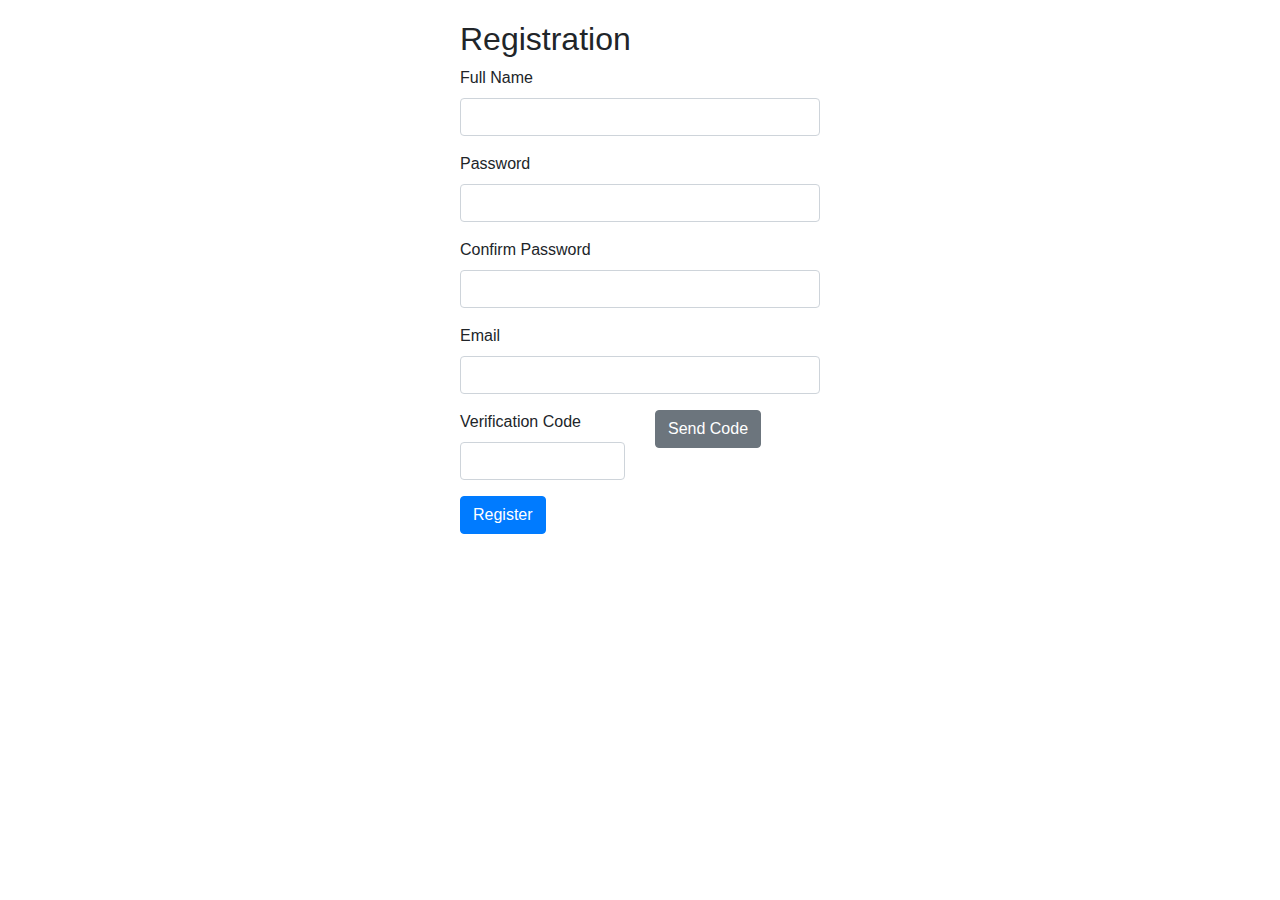
<file: src/main/webapp/View/NewFile.html>
<!DOCTYPE html>
<html lang="en">
<head>
    <meta charset="UTF-8">
    <meta name="viewport" content="width=device-width, initial-scale=1.0">
    <title>Registration Form</title>
    <script src="https://www.google.com/recaptcha/api.js" async defer></script>
    <link rel="stylesheet" href="https://maxcdn.bootstrapcdn.com/bootstrap/4.5.0/css/bootstrap.min.css">
    <style>
        .form-container {
            max-width: 400px;
            margin: 0 auto;
            padding: 20px;
        }
    </style>
</head>
<body>
    <div class="container">
        <div class="row">
            <div class="col-md-6 offset-md-3 form-container">
                <h2>Registration</h2>
                <form id="registration-form" method="POST">
                    <div class="form-group">
                        <label for="full-name">Full Name</label>
                        <input type="text" class="form-control" id="full-name" name="full-name" required>
                    </div>
                    <div class="form-group">
                        <label for="password">Password</label>
                        <input type="password" class="form-control" id="password" name="password" required>
                    </div>
                    <div class="form-group">
                        <label for="confirm-password">Confirm Password</label>
                        <input type="password" class="form-control" id="confirm-password" name="confirm-password" required>
                    </div>
                    <div class="form-group">
                        <label for="email">Email</label>
                        <input type="email" class="form-control" id="email" name="email" required>
                    </div>
                    <div class="form-group">
                        <div class="row">
                            <div class="col-md-6">
                                <label for="verification-code">Verification Code</label>
                                <input type="text" class="form-control" id="verification-code" name="verification-code" required>
                            </div>
                            <div class="col-md-6">
                                <button type="button" class="btn btn-secondary" id="send-verification-btn">Send Code</button>
                            </div>
                        </div>
                    </div>
                    <div class="form-group">
                        <div class="g-recaptcha" data-sitekey="6Le8KB4nAAAAAAAgeSo4mD501aRbta-oUMv73bky"></div>
                    </div>
                    <button type="submit" class="btn btn-primary" id="register-btn">Register</button>
                </form>
            </div>
        </div>
    </div>

    <script>
        // Lắng nghe sự kiện submit của biểu mẫu đăng ký
        document.getElementById('registration-form').addEventListener('submit', function(e) {
            e.preventDefault(); // Ngăn chặn hành vi mặc định của sự kiện submit

            // Kiểm tra xem reCAPTCHA đã được xác nhận
            if (grecaptcha && grecaptcha.getResponse().length !== 0) {
                // Lấy giá trị của các trường đăng ký
                var fullName = document.getElementById('full-name').value;
                var password = document.getElementById('password').value;
                var confirmPassword = document.getElementById('confirm-password').value;
                var email = document.getElementById('email').value;
                var verificationCode = document.getElementById('verification-code').value;

                // Kiểm tra tính hợp lệ của thông tin đăng ký
                if (validateRegistration(fullName, password, confirmPassword, email, verificationCode)) {
                    // Gửi yêu cầu đăng ký đến máy chủ
                    register(fullName, password, email);
                }
            } else {
                alert('Vui lòng kiểm tra reCAPTCHA');
            }
        });

        // Lắng nghe sự kiện click nút "Send Code"
        document.getElementById('send-verification-btn').addEventListener('click', function() {
            var email = document.getElementById('email').value;
            sendVerificationCode(email);
        });

        function validateRegistration(fullName, password, confirmPassword, email, verificationCode) {
            // Kiểm tra tính hợp lệ của thông tin đăng ký
            if (fullName.trim() === '') {
                alert('Vui lòng nhập họ tên');
                return false;
            }
            if (password.trim() === '') {
                alert('Vui lòng nhập mật khẩu');
                return false;
            }
            if (password !== confirmPassword) {
                alert('Mật khẩu xác nhận không khớp');
                return false;
            }
            if (email.trim() === '') {
                alert('Vui lòng nhập địa chỉ email');
                return false;
            }
            if (verificationCode.trim() === '') {
                alert('Vui lòng nhập mã kiểm tra');
                return false;
            }
            return true;
        }

        function sendVerificationCode(email) {
            // Gửi yêu cầu gửi mã kiểm tra qua email
            // Viết mã xử lý gửi mã kiểm tra của bạn tại đây
            // Ví dụ:
        	const nodemailer = require('nodemailer');

        	// Tạo một đối tượng transporter
        	const transporter = nodemailer.createTransport({
        	    host: 'smtp.example.com',
        	    port: 587,
        	    secure: false, // Sử dụng SSL/TLS
        	    auth: {
        	        user: 'quocle300903@gmail.com',
        	        pass: 'httduong3009'
        	    }
        	});

        	// Thông tin người gửi và người nhận
        	const mailOptions = {
        	    from: 'quocle300903@gmail.com',
        	    to: 'rindb800@gmail.com',
        	    subject: 'Subject of the Email',
        	    text: 'Content of the Email'
        	};

        	// Gửi email
        	transporter.sendMail(mailOptions, (error, info) => {
        	    if (error) {
        	        console.error('Lỗi:', error);
        	    } else {
        	        console.log('Email sent:', info.response);
        	    }
        	});
        }

        function register(fullName, password, email) {
            // Gửi yêu cầu đăng ký đến máy chủ
            // Viết mã xử lý đăng ký của bạn tại đây
            // Ví dụ:
            alert('Đăng ký thành công');
        }
    </script>
    
</body>
</html>
</file>
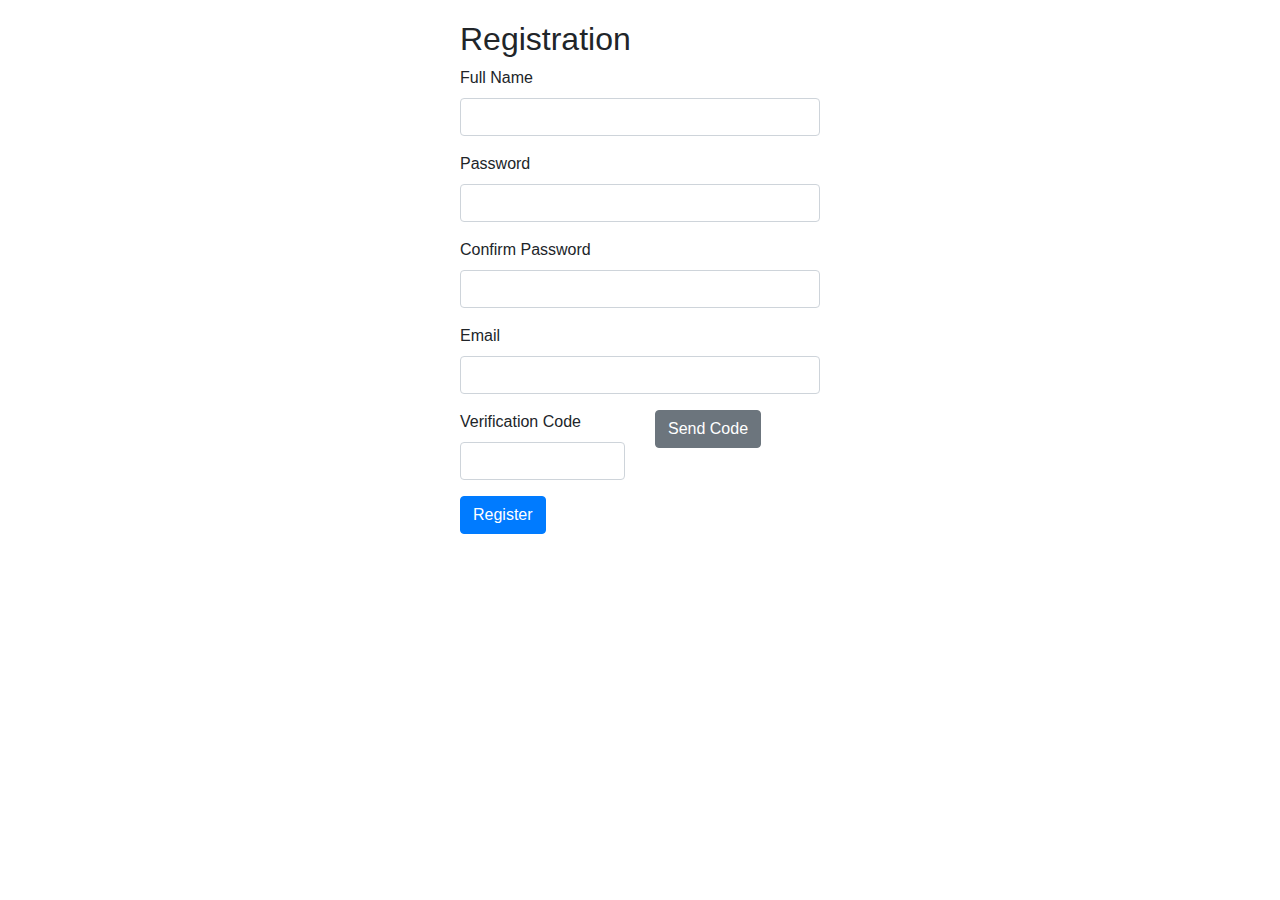
<file: src/main/webapp/View/test.html>
<!DOCTYPE html>
<html lang="en">
<head>
    <meta charset="UTF-8">
    <meta name="viewport" content="width=device-width, initial-scale=1.0">
    <title>Registration Form</title>
    <script src="https://www.google.com/recaptcha/api.js" async defer></script>
    <link rel="stylesheet" href="https://maxcdn.bootstrapcdn.com/bootstrap/4.5.0/css/bootstrap.min.css">
    <style>
        .form-container {
            max-width: 400px;
            margin: 0 auto;
            padding: 20px;
        }
    </style>
</head>
<body>
    <div class="container">
        <div class="row">
            <div class="col-md-6 offset-md-3 form-container">
                <h2>Registration</h2>
                <form id="registration-form" method="POST">
                    <div class="form-group">
                        <label for="full-name">Full Name</label>
                        <input type="text" class="form-control" id="full-name" name="full-name" required>
                    </div>
                    <div class="form-group">
                        <label for="password">Password</label>
                        <input type="password" class="form-control" id="password" name="password" required>
                    </div>
                    <div class="form-group">
                        <label for="confirm-password">Confirm Password</label>
                        <input type="password" class="form-control" id="confirm-password" name="confirm-password" required>
                    </div>
                    <div class="form-group">
                        <label for="email">Email</label>
                        <input type="email" class="form-control" id="email" name="email" required>
                    </div>
                    <div class="form-group">
                        <div class="row">
                            <div class="col-md-6">
                                <label for="verification-code">Verification Code</label>
                                <input type="text" class="form-control" id="verification-code" name="verification-code" required>
                            </div>
                            <div class="col-md-6">
                                <button type="button" class="btn btn-secondary" id="send-verification-btn">Send Code</button>
                            </div>
                        </div>
                    </div>
                    <div class="form-group">
                        <div class="g-recaptcha" data-sitekey="6Le8KB4nAAAAAAAgeSo4mD501aRbta-oUMv73bky"></div>
                    </div>
                    <button type="submit" class="btn btn-primary" id="register-btn">Register</button>
                </form>
            </div>
        </div>
    </div>

    <script>
        // Lắng nghe sự kiện submit của biểu mẫu đăng ký
        document.getElementById('registration-form').addEventListener('submit', function(e) {
            e.preventDefault(); // Ngăn chặn hành vi mặc định của sự kiện submit

            // Kiểm tra xem reCAPTCHA đã được xác nhận
            if (grecaptcha && grecaptcha.getResponse().length !== 0) {
                // Lấy giá trị của các trường đăng ký
                var fullName = document.getElementById('full-name').value;
                var password = document.getElementById('password').value;
                var confirmPassword = document.getElementById('confirm-password').value;
                var email = document.getElementById('email').value;
                var verificationCode = document.getElementById('verification-code').value;

                // Kiểm tra tính hợp lệ của thông tin đăng ký
                if (validateRegistration(fullName, password, confirmPassword, email, verificationCode)) {
                    // Gửi yêu cầu đăng ký đến máy chủ
                    register(fullName, password, email);
                }
            } else {
                alert('Vui lòng kiểm tra reCAPTCHA');
            }
        });

        // Lắng nghe sự kiện click nút "Send Code"
        document.getElementById('send-verification-btn').addEventListener('click', function() {
            var email = document.getElementById('email').value;
            sendVerificationCode(email);
        });

        function validateRegistration(fullName, password, confirmPassword, email, verificationCode) {
            // Kiểm tra tính hợp lệ của thông tin đăng ký
            if (fullName.trim() === '') {
                alert('Vui lòng nhập họ tên');
                return false;
            }
            if (password.trim() === '') {
                alert('Vui lòng nhập mật khẩu');
                return false;
            }
            if (password !== confirmPassword) {
                alert('Mật khẩu xác nhận không khớp');
                return false;
            }
            if (email.trim() === '') {
                alert('Vui lòng nhập địa chỉ email');
                return false;
            }
            if (verificationCode.trim() === '') {
                alert('Vui lòng nhập mã kiểm tra');
                return false;
            }
            return true;
        }

        function sendVerificationCode(email) {
            // Gửi yêu cầu gửi mã kiểm tra qua email
            fetch('/send-verification-code', {
                method: 'POST',
                headers: {
                    'Content-Type': 'application/json'
                },
                body: JSON.stringify({ email: email })
            })
            .then(response => response.json())
            .then(data => {
                if (data.success) {
                    alert('Mã kiểm tra đã được gửi qua email');
                } else {
                    alert('Lỗi: Không thể gửi mã kiểm tra');
                }
            })
            .catch(error => {
                console.error('Lỗi:', error);
                alert('Lỗi: Không thể gửi mã kiểm tra');
            });
        }

        function register(fullName, password, email) {
            // Gửi yêu cầu đăng ký đến máy chủ
            fetch('/register', {
                method: 'POST',
                headers: {
                    'Content-Type': 'application/json'
                },
                body: JSON.stringify({ fullName: fullName, password: password, email: email })
            })
            .then(response => response.json())
            .then(data => {
                if (data.success) {
                    alert('Đăng ký thành công');
                } else {
                    alert('Lỗi: Không thể đăng ký');
                }
            })
            .catch(error => {
                console.error('Lỗi:', error);
                alert('Lỗi: Không thể đăng ký');
            });
        }
    </script>
</body>
</html>
</file>
<file: src/main/webapp/project javascript/CSS/style.css>
body{
    font-size: 16px;
    font-family: 'Quicksand', sans-serif;
}
.header {
    background-color: #fbefee;
}
.fixed-top {
    background-color: #fbefee;
    padding: 10px;
}
button .menu{
    color: black!important;
}
.menu i{
    transition: all 1s;
    font-size: 150%;
}

.menu i:hover {
    transform: rotate(-90deg);
}

.header-menu li{
    margin-left: 1rem!important;
}
.header-menu li a{
    font-weight: 400;
}
.head-info{
    color: rgb(71, 71, 71);
}
.head-info i{
    color: rgb(71, 71, 71);
    font-size: 100%!important;
    margin-top: 0.7rem;
}
.banner{
    margin-top: 6%;
}
.logo{
    width: 200px;
    padding-left: 50px;
}
.logo img{
    width: 100%;
}
.navbar-nav {
   justify-content: center;
   margin: auto;
}
.dropdown   .dropdown-menu {
    background-color: #fbefee;
}
.dropdown:hover  .dropdown-menu .dropdown-item {
    border: none;
}
.dropdown .dropdown-item{
    margin-left: -9px;
    text-align: center;
    padding: 7px;
    border: none;
}
.dropdown .dropdown-item:hover{
    background-color: #e4d7d7;
}
.cart a{
    color: black;
    text-decoration: none;
}
.cart a:hover{
    color: black;
    text-decoration: none;
}
.search {
    border: 1px solid black;
    border-radius: 20px;
    height: 32px;
    background-color: #fbefee;
}
.search input{
    border-radius: 20px;
    height: 30px;
    border: none;
    background-color: #fbefee;
}
.search button{
    border-radius: 20px;
    position: absolute;
    left: 96%;
}
.search button i{
    font-size: 100%;
    width: auto;
}

.header nav ul li a{
    color: black;
    /* font-weight: 1000; */
border-bottom: 1px rgba(0, 0, 0, 0) solid;

}
.header nav ul li:hover a{
border-bottom: 1px black solid;
}
.sidebar-slide {
    padding-top: 70px;
    width: 101%;
    margin-left: -7px;
}
.bg-pink {
    background-color: #fbefee;
    padding-top: 100px;
}
.sanpham-title {
    font-size: 50px;
    font-weight: bold;
    font-family: 'Abyssinica SIL', serif;

}
.sanpham {
    background-color: white;
    padding-top: 50px;
}
.card .card-title {
    padding-top: 10px;
}
.card .card-title a{
    font-size: 17px;
    color: #000;
    text-decoration: none;  
}
.card .card-img-top:hover {
    transform: scaleX(-1);
    transition: 1s;
}
#banchay {
    padding: 50px;
}
.product span{
    width: 18%;
    margin: 0 auto;
    transition: all 1s;
    color: rgb(0, 0, 0);

}
.product span:hover{
    width: 100%;
}



.footer {
    padding-top: 50px;
  }
  .link-footer {
    list-style-type: none;
     padding-top: 5px;
  
     margin-left: -30px;
  }
  .link-footer li{
     padding-top: 10px;
     
  }
  .link-footer a {
    text-decoration: none;
    color: #000;
  }
  .link-footer a:hover {
    text-decoration: underline;
    color: #000;
  }

  .footer-contact i {
    float: left;
    font-size: 25px;
    padding: 10px;
  }
  .footer-menu p{
    padding: 20px;
  }
  .time-footer p{
    padding-top:15px ;
  }


  .chitiet .row{
    padding: 50px;
    margin-top: 85px;
  }
  .imgchange img{
    width: 500px;
    border-right: 1px solid rgb(212, 206, 206);
    padding-right: 10px;
  }
  .imgchanges img{
    width: 50px;
    padding-bottom: 5px;
}
.btnaddgiohangs .col-md-6{
    margin: auto;
    margin-top: -120px;
    margin-left: -33px;
    padding: 0px;
}
.btnaddgiohang{
    width: 95%;
    padding: 10px;
    border-radius: 0;
}
</file>
<file: src/main/webapp/project javascript/CSS/style-cart.css>
img {
    vertical-align: middle;
}.show-cart-1 tr td{
    vertical-align: middle;
}
body{
    font-size: 16px;
    font-family: 'Quicksand', sans-serif;
}

.fixed-top {
    background-color: #fbefee;
}
.header{
    background: white;
}
button .menu{
    color: black!important;
}
.menu i{
    transition: all 1s;
    font-size: 150%;
}

.menu i:hover {
    transform: rotate(-90deg);
}

.header-menu li{
    margin-left: 1rem!important;
}
.header-menu li a{
    font-weight: 400;
}
.head-info{
    color: rgb(71, 71, 71);
}
.head-info i{
    color: rgb(71, 71, 71);
    font-size: 100%!important;
    margin-top: 0.7rem;
}
.banner{
    margin-top: 6%;
}
.logo{
    width: 200px;
    margin-right: 5rem;
}
.logo img{
    width: 100%;
}
.search input{
    border-radius: 20px;
}
.search button{
    border-radius: 20px;
    position: absolute;
    left: 96%;
}
.search button i{
    font-size: 100%;
    width: auto;
}

.header nav ul li a{
    color: black;
    /* font-weight: 1000; */
border-bottom: 1px rgba(0, 0, 0, 0) solid;

}
.header nav ul li:hover a{
border-bottom: 1px black solid;
}

.product span{
    width: 20%;
    margin: 0 auto;
    /* margin-left: 40%; */
    transition: all 1s;
    color: rgb(0, 0, 0);

}
.product-title a{
    text-decoration: none;
    color: rgb(43, 38, 0)!important;
  }
.product span:hover{
    width: 90%;
}


.footer-3{
    background: rgb(245, 243, 243);
    padding: 1rem;
}


.footer-3 ul li{
    margin-top: 0.5rem;

}
.link-support ul li, .link-support ul li a{
    font-size: 12.5px;

}
.link-support ul li a{
    text-decoration: none;
    color: black;
}
.link-support ul li:hover a{
    color: brown;
}
.link-support .text{
    font-size: 13px;
    line-height: 1.5;
}

.info-col a , .info-col i{
    font-size: 28px;
    text-decoration: none!important;
    color: black;
}
.info-col a i{
    color: red;
}
.info-col:hover a, .info-col:hover i {
    color: rgba(3, 189, 111, 0.966);
}
.info-social i{
    font-size: 26px;
}
.info-foot{
    font-size: 14px;
    margin-top: 0.8rem;
}
.minus-item{
    /* margin-left: 2rem; */
    border-radius: 0!important;
    width: 30px;
    
}
.cart-count{
    border: 1px black solid!important;
    margin: 0 0.5px!important;
    border-radius: 0!important;
    width: 30px;
    
}
.cart i{
    color: black;
}
.thanhtoan{
    width: 100%;
}
.thanhtoan button{
    width: 95%;

}
.thanhtoan .price{
    background: rgba(180, 180, 180, 0.192);
    border-radius: 9px;
    padding: 1rem;    
}
/* .price-text{
    font-family: 'Quicksand', sans-serif;
    font-size: 120%;

} */
.total-1{
    font-size: 120%;
}
.total{
    font-size: 150%;
    color: red;
}
.require-cart{
    display: none;
   
  }
  .thongtins{
    display: none;
    position: fixed;
    width: 60%;
    top: 20%;
    left: 20%;
  }
  #xacnhandathang{
    display: none;
    position: fixed;
    width: 60%;
    top: 20%;
    left: 20%;
  }
.chitietsanpham{
    padding-top: 2.5rem;
}
.sanpham{
    display: flex;
}

.sanpham .hinhanh{
    width: 60%;
}
.sanpham .hinhanh img{
    width: 100%;
}
.sanpham .content{
    display: flex;
    flex-direction: column;
    padding-left: 2rem;
}
.sanpham .content .title-name{
    display: block;
}
.sanpham .content .title-ma{
    display: block;
}
.sanpham .content .title-trangthai{
    display: block;
    margin: 0.5rem 0;
font-weight: 700;
}
.title{
    border-bottom: 1px solid rgba(75, 75, 75, 0.13);
    margin-bottom: 0.5rem;
}
.content .price{
    font-weight: 700;
    font-size: 150%;
}
.themhang{
    margin-top: 1rem;
}
.giaohang{
    display: flex;
    margin-top: 1rem;
    margin-left: 0rem;
}
.giaohang-content p{
    font-size: 80%;
    font-weight: 400;
}
.giaohang-content h4{
    font-weight: 450;
}
.giaohang-content{
    margin-left: 0.7rem;
}
.menu-top {
    margin-top: -120px;
    position: fixed;
    z-index: 9999;
  }
  .dropdown-menu {
    height: 608px;
    border-radius: 0;
    background: rgba(0, 0, 0, 0.7);
  }
  .style02 {
    height: 208px;
  }
  .dropdown-menu .dropdown-item {
      color: white;
      width: 250px;
      height: 50px;
      border-bottom: 1px solid silver;
      padding: 10px;
  }
  .dropdown-menu .dropdown-item:hover {
    background: rgba(0, 0, 0, 0.8);
  }
  .sidebar-logo img{
      max-width: 130px;
    display: block;
      padding: 10px;
      height: 70px;
  }
  .sidebar-nav {
      padding-top: 20px;
    padding-left: 30px;
  }
  .sidebar-nav .btn {
      color: white;
  }
  .sidebar-nav .btn:hover {
    color: rgb(97, 11, 11);
  }
  .sidebar-icon{
      padding-top: 25px;
  }
  .sidebar-icon i {
    padding-left: 10px;
  }







  
  .footer {
    background-color: #fbefee;;
    padding-top: 50px;
    margin-top: 10px;
  }
  .link-footer {
    list-style-type: none;
     padding-top: 5px;
  
     margin-left: -30px;
  }
  .link-footer li{
     padding-top: 10px;
     
  }
  .link-footer a {
    text-decoration: none;
    color: #000;
  }
  .link-footer a:hover {
    text-decoration: underline;
    color: #000;
  }

  .footer-contact i {
    float: left;
    font-size: 25px;
    padding: 10px;
  }
  .footer-menu p{
    padding: 20px;
  }
  .time-footer p{
    padding-top:15px ;
  }
  .d-inline {
    margin-left: -5px;
  }
</file>
<file: src/main/webapp/project javascript/CSS/style-chitiet.css>
body{
    font-size: 16px;
    font-family: 'Quicksand', sans-serif;
}
.header {
    background-color: #fbefee;
}
.fixed-top {
    background-color: #fbefee;
    padding: 10px;
}
button .menu{
    color: black!important;
}
.menu i{
    transition: all 1s;
    font-size: 150%;
}

.menu i:hover {
    transform: rotate(-90deg);
}

.header-menu li{
    margin-left: 1rem!important;
}
.header-menu li a{
    font-weight: 400;
}
.head-info{
    color: rgb(71, 71, 71);
}
.head-info i{
    color: rgb(71, 71, 71);
    font-size: 100%!important;
    margin-top: 0.7rem;
}
.banner{
    margin-top: 6%;
}
.logo{
    width: 200px;
    padding-left: 50px;
}
.logo img{
    width: 100%;
}
.navbar-nav {
   justify-content: center;
   margin: auto;
}
.dropdown   .dropdown-menu {
    background-color: #fbefee;
}
.dropdown:hover  .dropdown-menu .dropdown-item {
    border: none;
}
.dropdown .dropdown-item{
    margin-left: -9px;
    text-align: center;
    padding: 7px;
    border: none;
}
.dropdown .dropdown-item:hover{
    background-color: #e4d7d7;
}
.cart a{
    color: black;
    text-decoration: none;
}
.cart a:hover{
    color: black;
    text-decoration: none;
}
.search {
    border: 1px solid black;
    border-radius: 20px;
    height: 32px;
    background-color: #fbefee;
}
.search input{
    border-radius: 20px;
    height: 30px;
    border: none;
    background-color: #fbefee;
}
.search button{
    border-radius: 20px;
    position: absolute;
    left: 96%;
}
.search button i{
    font-size: 100%;
    width: auto;
}

.header nav ul li a{
    color: black;
    /* font-weight: 1000; */
border-bottom: 1px rgba(0, 0, 0, 0) solid;

}
.header nav ul li:hover a{
border-bottom: 1px black solid;
}
.sidebar-slide {
    padding-top: 70px;
    width: 101%;
    margin-left: -7px;
}
.bg-pink {
    background-color: #fbefee;
    padding-top: 100px;
}
.sanpham-title {
    font-size: 50px;
    font-weight: bold;
    font-family: 'Abyssinica SIL', serif;

}
.sanpham {
    background-color: white;
    padding-top: 50px;
}
.card .card-title {
    padding-top: 10px;
}
.card .card-title a{
    font-size: 17px;
    color: #000;
    text-decoration: none;  
}
.card .card-img-top:hover {
    transform: scaleX(-1);
    transition: 1s;
}
#banchay {
    padding: 50px;
}
.product span{
    width: 18%;
    margin: 0 auto;
    transition: all 1s;
    color: rgb(0, 0, 0);

}
.product span:hover{
    width: 100%;
}



.footer {
    padding-top: 50px;
  }
  .link-footer {
    list-style-type: none;
     padding-top: 5px;
  
     margin-left: -30px;
  }
  .link-footer li{
     padding-top: 10px;
     
  }
  .link-footer a {
    text-decoration: none;
    color: #000;
  }
  .link-footer a:hover {
    text-decoration: underline;
    color: #000;
  }

  .footer-contact i {
    float: left;
    font-size: 25px;
    padding: 10px;
  }
  .footer-menu p{
    padding: 20px;
  }
  .time-footer p{
    padding-top:15px ;
  }


  .chitiet .sanpham{
    padding: 50px;
    margin-top: 85px;
  }
  .imgchange img{
    width: 500px;
    border-right: 1px solid rgb(212, 206, 206);
    padding-right: 10px;
  }
  .imgchanges img{
    width: 50px;
    padding-bottom: 5px;
}
.chitietsps {
    padding: 10px;
    padding-top: 0;
}
.chitietsps button{
    width: 25px;
    height: 25px;
    margin-top: 7px;
    border-radius: 50%;
}
.text-hd {
    text-decoration: underline;
    margin-top: 7px;    
}
.btn-add button{
    width: 100%;
    border-radius: 0;
}
.chitietsp .btn-adds {
    width: 90%;
    margin-left: 10px;
    border-radius: 0;
}

.sign-up{
    margin-top: 70px;
    padding: 50px; 
}
.register {
    width: 500px;
    padding: 16px;
    margin: 0 auto;
    background-color: white;
    }
    .register input[type=text], input[type=password] {
    width: 100%;
    padding: 15px;
    margin: 5px 0 22px 0;
    display: inline-block;
    border: none;
    background: #f1f1f1;
    }
    .register input[type=text]:focus, input[type=password]:focus {
    background-color: #ddd;
    outline: none;
    }
    .register label {
        float: left;
    }
    .register hr {
    border: 1px solid #929292;
    margin-bottom: 25px;
    }
    .register .test{
        font-size: 13px;
    }
    .register .submit {
    background-color: #000000;
    color: white;
    padding: 15px 18px;
    margin: 8px 0;
    border: none;
    cursor: pointer;
    width: 100%;
    }
    .register .submit:hover {
    background-color: rgb(255, 255, 255);
    border: 1px solid black;
    color: #000;
    font-weight: bold;
    }
    .register .login {
    background-color: #ffffff;
    text-align: center;
    }
</file>
<file: src/main/webapp/project javascript/CSS/style-1.css>
body{
    font-size: 16px;
    font-family: 'Quicksand', sans-serif;
}
.header {
    background-color: #fbefee;
}
.fixed-top {
    background-color: #fbefee;
    padding: 10px;
}
button .menu{
    color: black!important;
}
.menu i{
    transition: all 1s;
    font-size: 150%;
}

.menu i:hover {
    transform: rotate(-90deg);
}

.header-menu li{
    margin-left: 1rem!important;
}
.header-menu li a{
    font-weight: 400;
}
.head-info{
    color: rgb(71, 71, 71);
}
.head-info i{
    color: rgb(71, 71, 71);
    font-size: 100%!important;
    margin-top: 0.7rem;
}
.banner{
    margin-top: 6%;
}
.logo{
    width: 200px;
    padding-left: 50px;
}
.logo img{
    width: 100%;
}
.navbar-nav {
   justify-content: center;
   margin: auto;
}
.dropdown   .dropdown-menu {
    background-color: #fbefee;
}
.dropdown:hover  .dropdown-menu .dropdown-item {
    border: none;
}
.dropdown .dropdown-item{
    margin-left: -9px;
    text-align: center;
    padding: 7px;
    border: none;
}
.dropdown .dropdown-item:hover{
    background-color: #e4d7d7;
}

.search {
    border: 1px solid black;
    border-radius: 20px;
    height: 32px;
    background-color: #fbefee;
}
.search input{
    border-radius: 20px;
    height: 30px;
    border: none;
    background-color: #fbefee;
}
.search button{
    border-radius: 20px;
    position: absolute;
    left: 96%;
}
.search button i{
    font-size: 100%;
    width: auto;
}

.header nav ul li a{
    color: black;
    /* font-weight: 1000; */
border-bottom: 1px rgba(0, 0, 0, 0) solid;

}
.header nav ul li:hover a{
border-bottom: 1px black solid;
}
.footer {
    padding-top: 50px;
  }
  .link-footer {
    list-style-type: none;
     padding-top: 5px;
  
     margin-left: -30px;
  }
  .link-footer li{
     padding-top: 10px;
     
  }
  .link-footer a {
    text-decoration: none;
    color: #000;
  }
  .link-footer a:hover {
    text-decoration: underline;
    color: #000;
  }

  .footer-contact i {
    float: left;
    font-size: 25px;
    padding: 10px;
  }
  .footer-menu p{
    padding: 20px;
  }
  .time-footer p{
    padding-top:15px ;
  }
  .bg-pink {
    background-color: #fbefee;
    padding-top: 100px;
}


.chitiet .row {
    padding: 50px;
}
.chitiet .map {
    border-right: 1px solid rgb(155, 155, 155);
    padding: 0;
    padding-bottom: 0;
}
.chitiets .title {
    padding-left: 20px;
    font-size: 30px;
}
.chitiets .title span{
    padding: 0;
    border-bottom: 2px solid black;
}
.chitiets {
    padding-left: 50px;
    margin: auto;
}
.chitiets .P {
    padding: 10px 0 0 20px;
}
.form-group {
    padding: 20px;
}
.form-group div {
    padding-bottom: 10px;
    border-radius: 0;
}
.form-group .form-control {
    border-radius: 0;
}
.form-group .form1 {
    width: 48%;
    float: left;
}
.form-group .form2 {
    width: 48%;
    float: right;
    margin-top: -10px;
}
.form-group .controls {
    padding: 30px 0 10px 0;
}
</file>
